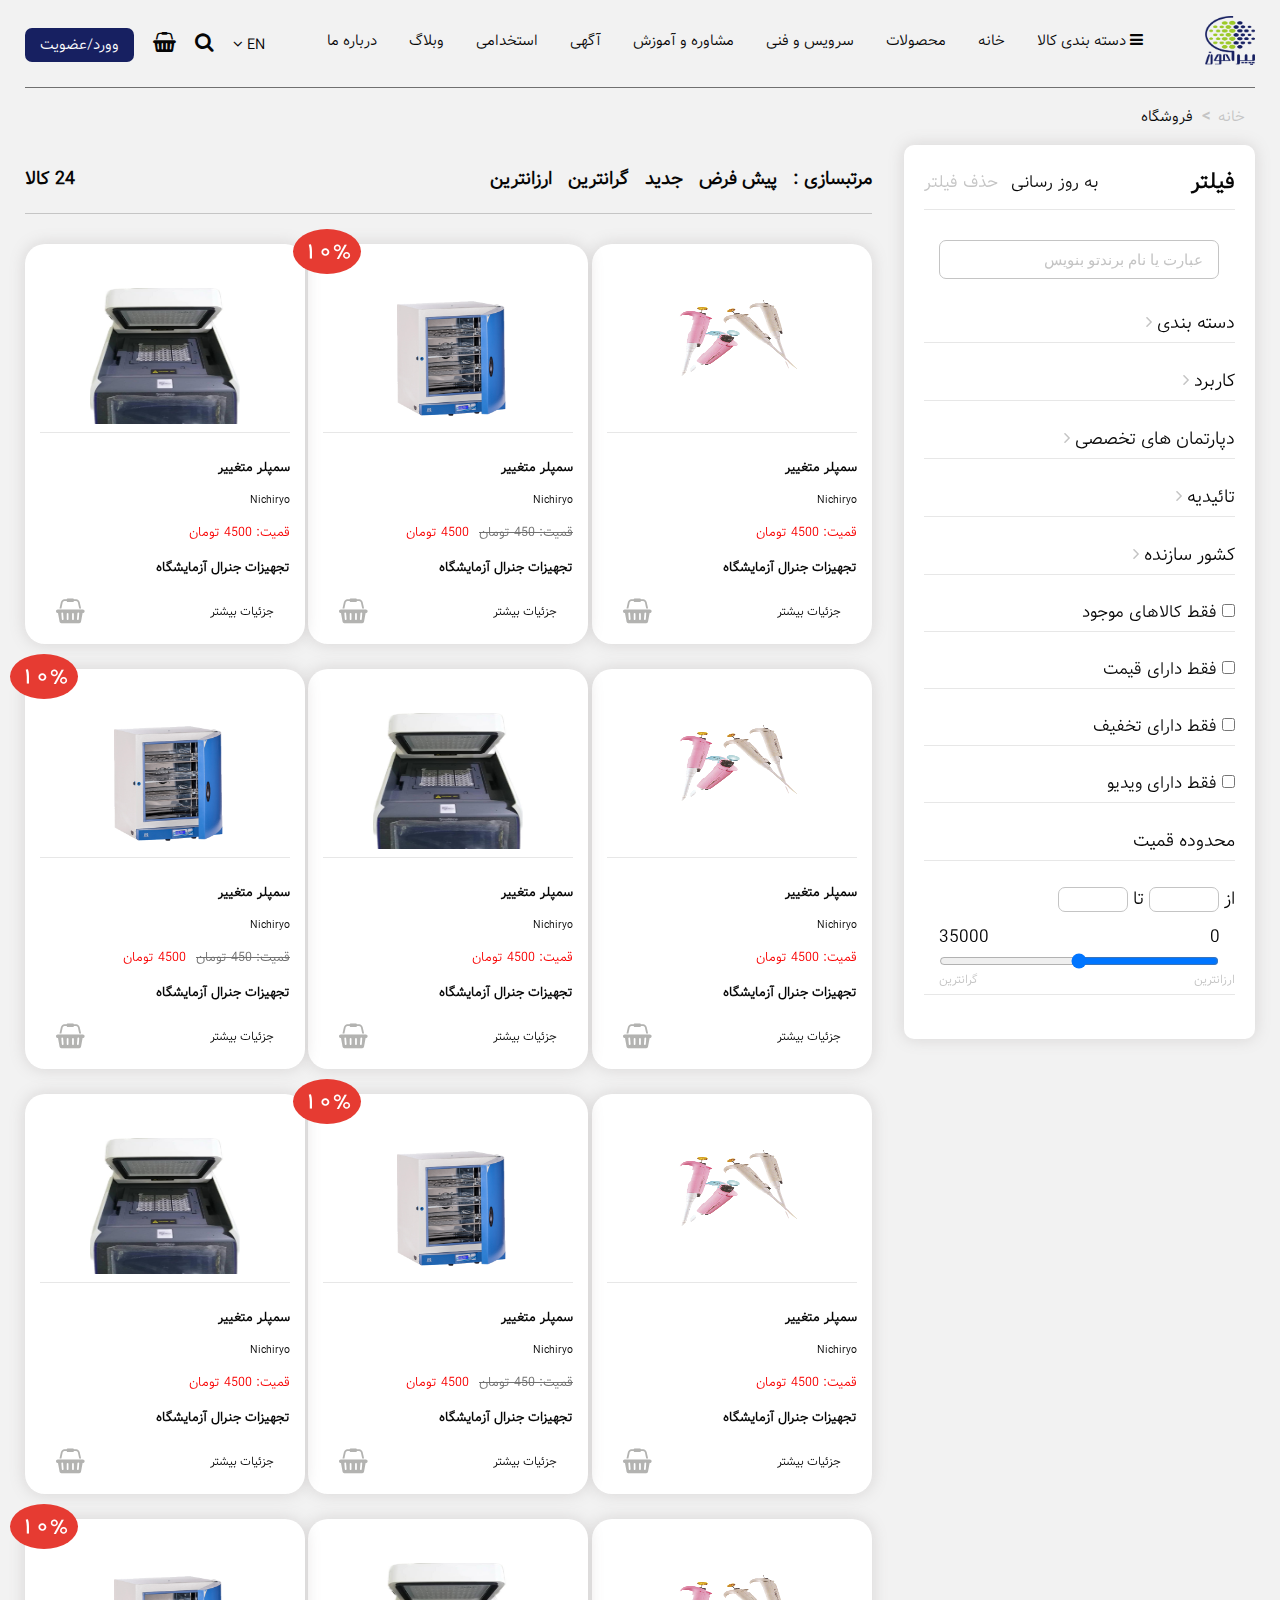
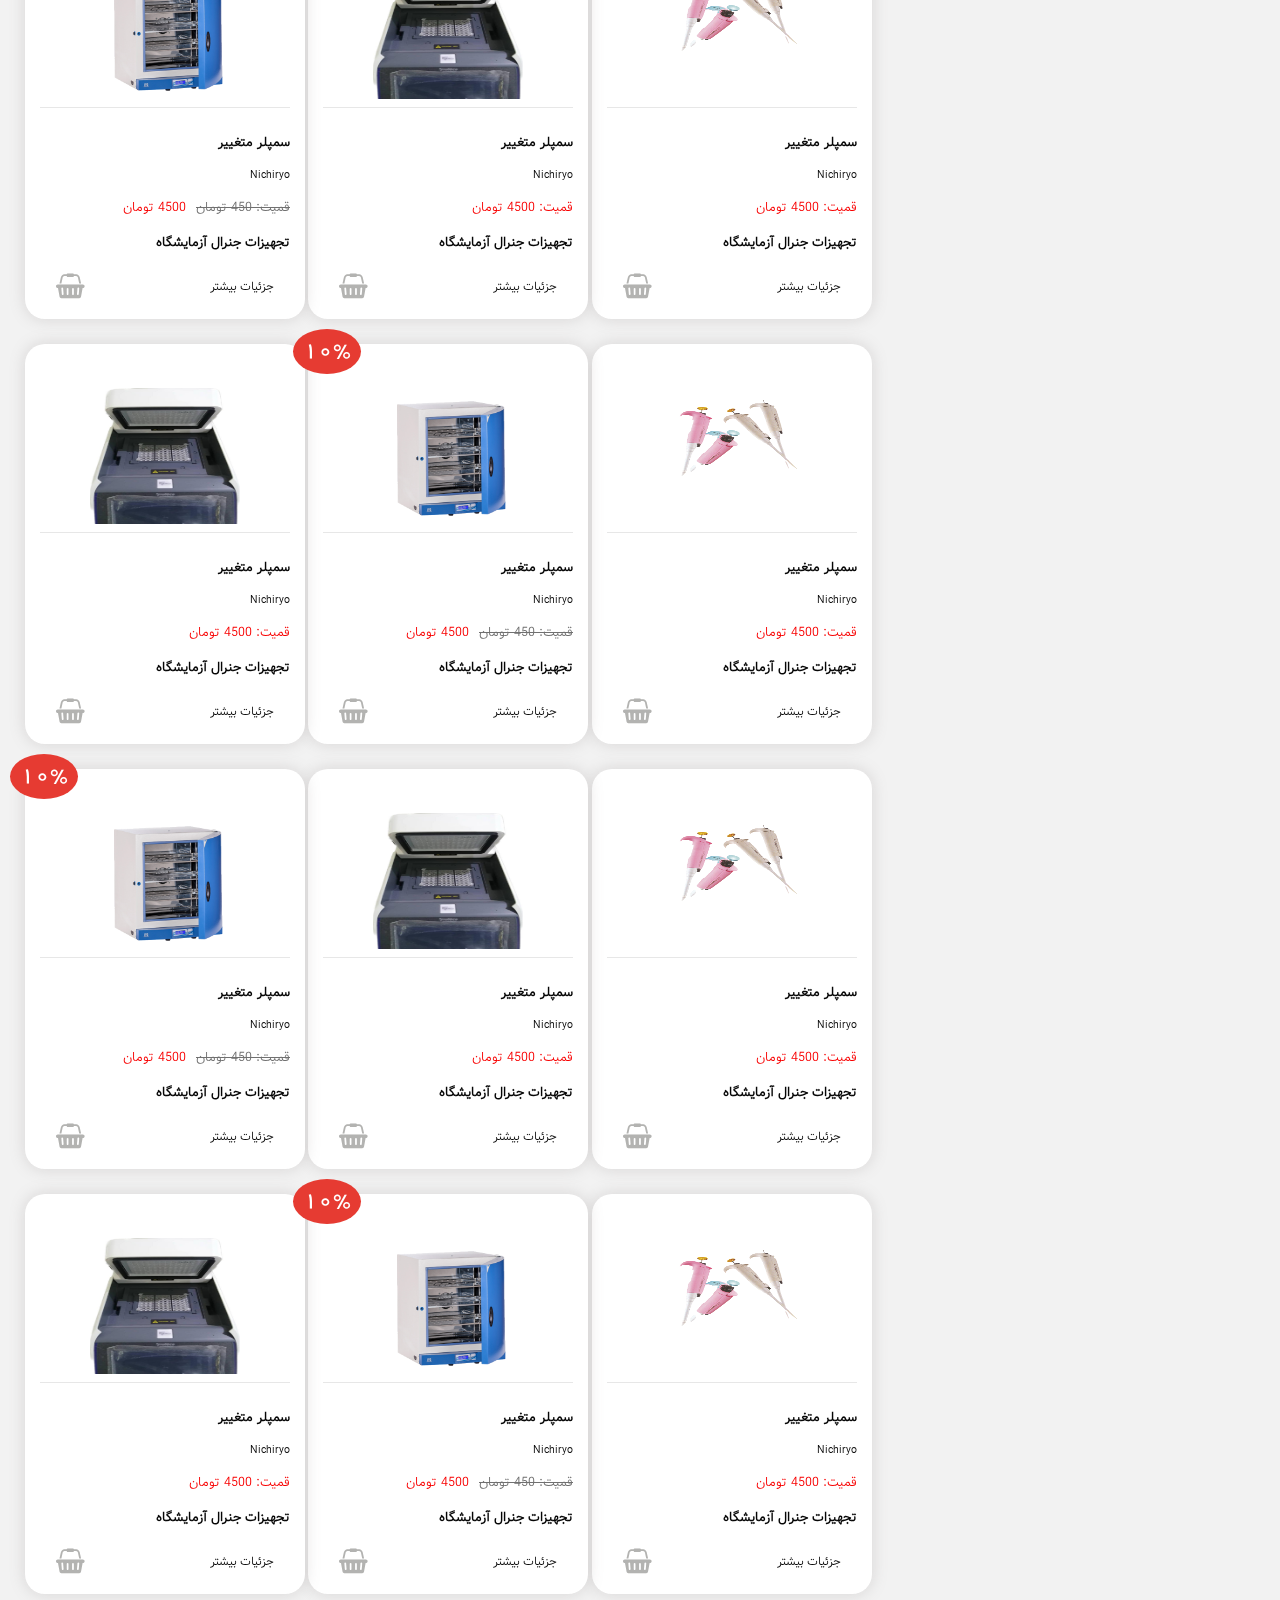
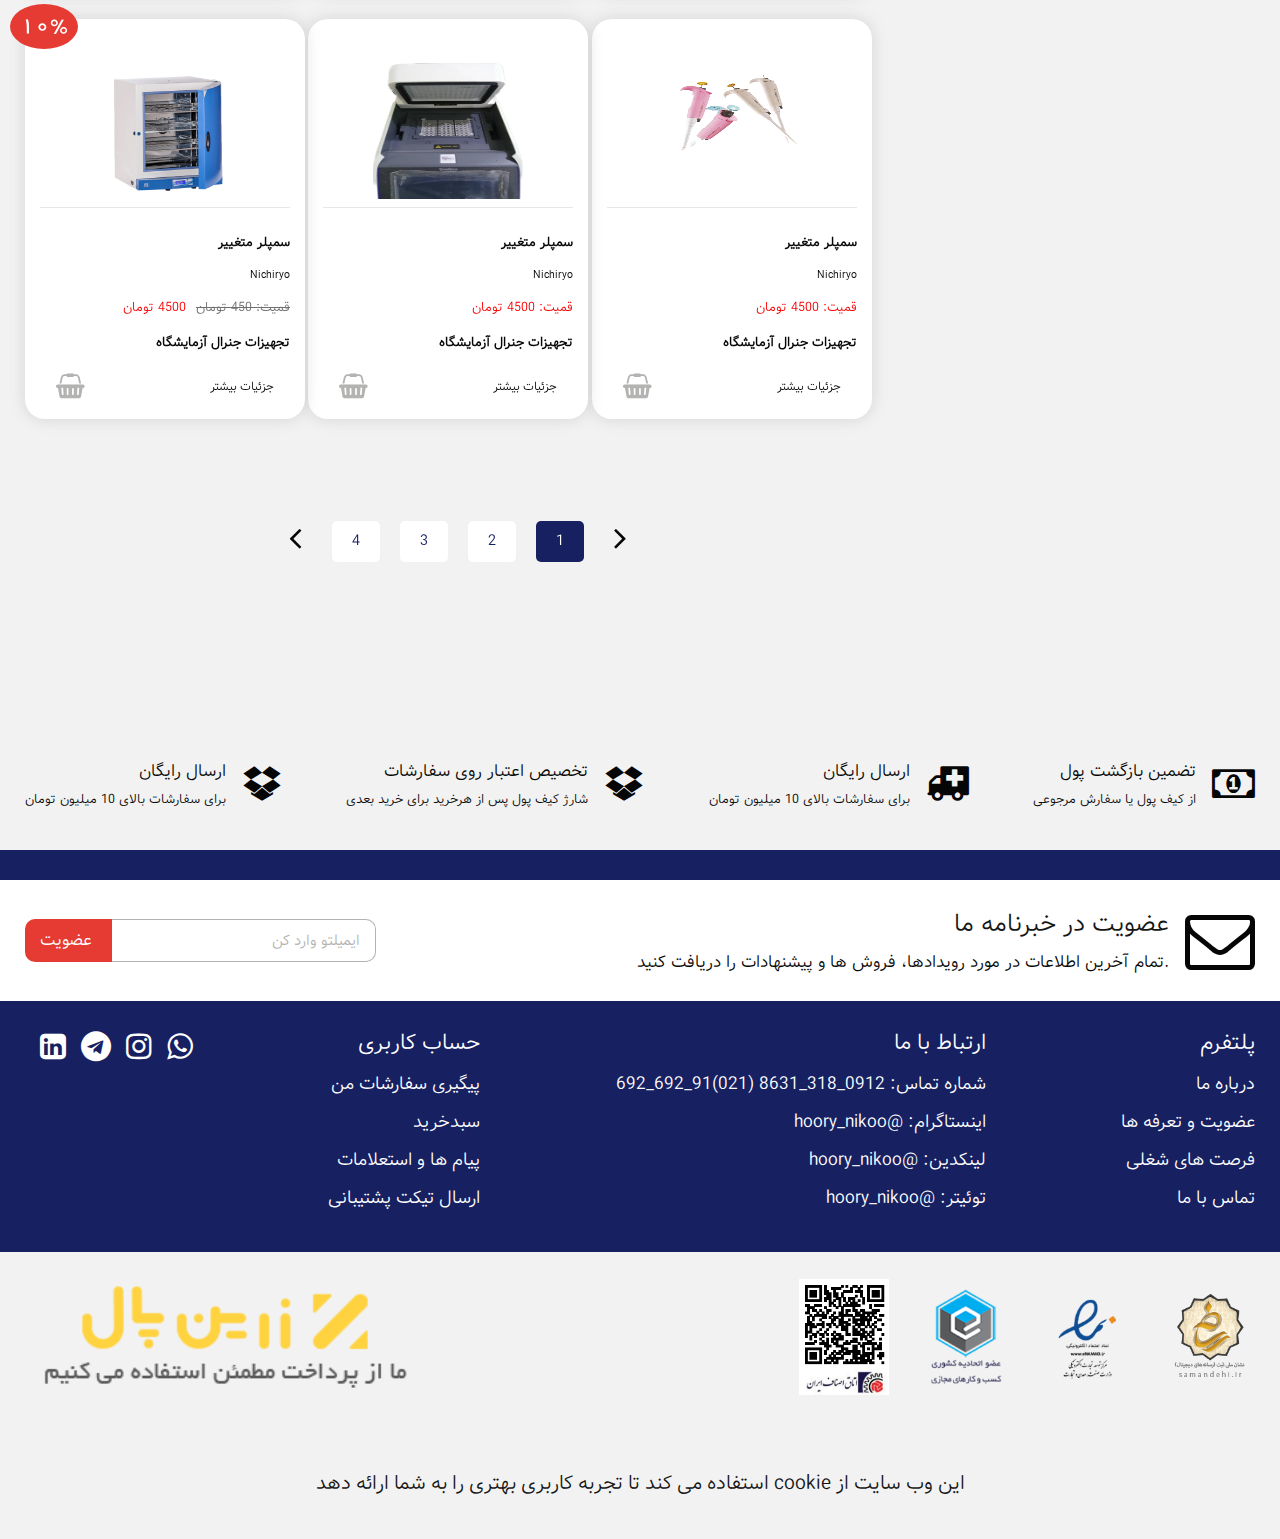
<file: shop-page.html>
<!DOCTYPE html>
<html lang="en">

<head>
    <meta charset="UTF-8">
    <meta name="viewport" content="width=device-width, initial-scale=1.0">
    <title>piramoun</title>
    <link rel="icon" href="image/logo-header.png">
    <link rel="stylesheet" href="style/swiper.css">
    <link rel="stylesheet" href="style/style.css">
    <link rel="stylesheet" href="style/font-awesome.min.css">
</head>

<body>
    <!-- header -->
    <header class="header">
        <section class="container">
            <section class="contact-header">
                <!-- contact-header -->
                <!-- header-btn-mobile -->
                <article class="header-btn-mobile">
                    <button type="button" class="header-btn" id="header-btn">
                        <div class="hedaer-btn-line-1"> </div>
                        <div class="hedaer-btn-line-2"></div>
                        <div class="hedaer-btn-line-3"></div>
                    </button>
                </article>
                <!-- End header-btn-mobile -->
                <!-- header-logo -->
                <article class="header-logo">
                    <a href="index.html" class="header-logo-picture"><img src="image/logo-header.png" alt="logo-header"></a>
                </article>
                <!-- End header-logo -->
                <!-- header-list -->
                <article class="header-list" id="header-list">
                    <section class="back-header-list"></section>
                    <ul class="header-list-contact">
                        <li class="hedaer-list-item Grouping-kala" id="Grouping-kala">
                            <a href="#">
                                <i class="fa fa-bars"></i>
                                دسته بندی کالا
                            </a>
                            <ul class="contact-Grouping-kala" id="contact-Grouping-kala">
                                <li class="Grouping-kala-item"><a href="#">آنلایزرودستگاه تشخیصی</a></li>
                                <li class="Grouping-kala-item"><a href="#">تجهیزات جنرال</a></li>
                                <li class="Grouping-kala-item"><a href="#">کیت و موادمصرفی</a></li>
                                <li class="Grouping-kala-item"><a href="#">شیشه آلات ویکبارمصرف</a></li>
                                <li class="Grouping-kala-item"><a href="#">ضدعفونی و ایمنی کار</a></li>
                                <li class="Grouping-kala-item"><a href="#">خدمات فنی ومهندسی</a></li>
                                <li class="Grouping-kala-item"><a href="#">مشاوره ، آموزش و اجرا</a></li>
                                <li class="Grouping-kala-item"><a href="#"> نمونه گیری و لاجستیک و بسته بندی</a></li>
                                <li class="Grouping-kala-item"><a href="#"> برق ، تلفن ، شبکه و کامپیوتر</a></li>
                                <li class="Grouping-kala-item"><a href="#">کمک آموزشی ، چاپ و تبلیغات</a></li>
                                <li class="Grouping-kala-item"><a href="#">دکوراسیون و تجهیزات زیرساختی</a></li>
                            </ul>
                        </li>
                        <li class="hedaer-list-item"><a href="index.html">خانه</a></li>
                        <li class="hedaer-list-item"><a href="shop-page.html">محصولات</a></li>
                        <li class="hedaer-list-item"><a href="#">سرویس و فنی</a></li>
                        <li class="hedaer-list-item"><a href="#">مشاوره و آموزش</a></li>
                        <li class="hedaer-list-item"><a href="Advertising-page.html">آگهی</a></li>
                        <li class="hedaer-list-item"><a href="#">استخدامی</a></li>
                        <li class="hedaer-list-item"><a href="#">وبلاگ</a></li>
                        <li class="hedaer-list-item"><a href="#">درباره ما</a></li>
                    </ul>
                </article>
                <!-- End header-list -->
                <!-- header-langoug-search -->
                <article class="header-langoug-search">
                    <button type="button" class="hedaer-langoug">
                        EN <i class="fa fa-angle-down"></i>
                        <ul class="hedaer-list-langoug" style="display: none;">
                            <li></li>
                            <li></li>
                        </ul>
                    </button>
                    <button type="button" class="header-search"><i class="fa fa-search"></i></button>
                    <button type="button" class="header-shop" id="header-shop"><i
                            class="fa fa-shopping-basket"></i></button>
                    <a href="#" class="header-loIn-signUp">وورد/عضویت</a>
                </article>
                <!-- End header-langoug-search -->
                <!-- End contact-header -->
            </section>
        </section>
    </header>
    <!-- End header -->
    <!-- breadcrumb -->
    <section class="nav-breadcrumb">
        <section class="container">
            <section class="contact-nav-breadcrumb">
                <ul class="breadcrumb">
                    <li class="breadcrumb-itam">
                        <a href="index.html" class="breadcrumb-itam-link">خانه</a>
                    </li>
                    <li class="breadcrumb-itam">
                        فروشگاه
                    </li>
                </ul>
            </section>
        </section>
    </section>
    <!-- End breadcrumb -->
    <section class="container">
        <section class="contact-shop-page">
            <aside class="side-page-shop">
                <form action="#" class="contact-side-page-shop">
                    <article class="fliter-side-page-shop">
                        <h2 class="fliter-side-page-shop-title">فیلتر</h2>
                        <section class="fliter-side-btns-page-shop">
                            <button type="button" id="update-fliter-side-page-shop" class="fliter-side-btn-page-shop">به
                                روز رسانی</button>
                            <button type="button" id="remove-fliter-side-page-shop"
                                class="fliter-side-btn-page-shop">حذف فیلتر</button>
                        </section>
                    </article>
                    <article class="search-side-page-shop">
                        <input type="search" placeholder="عبارت یا نام برندتو بنویس">
                    </article>
                    <ul class="lsit-side-page-shop">
                        <li class="lsit-item-side-page-shop ">
                            دسته بندی<i class="fa fa-angle-right "></i>
                            <ul class="dropdown-lsit-side-page-shop ">
                                <li class="dropdown-item-lsit-side-page-shop">
                                    <input type="checkbox" class="side-page-shop-checkbox">
                                    آنالایزر و دستگاه تشخیصی
                                </li>
                                <li class="dropdown-item-lsit-side-page-shop">
                                    <input type="checkbox" class="side-page-shop-checkbox">
                                    تجهیزات جنرال و شیشه آلات
                                </li>
                                <li class="dropdown-item-lsit-side-page-shop">
                                    <input type="checkbox" class="side-page-shop-checkbox">
                                    کیت و مواد مصرفی
                                </li>
                                <li class="dropdown-item-lsit-side-page-shop">
                                    <input type="checkbox" class="side-page-shop-checkbox">
                                    Disposable مصرفی و
                                </li>
                                <li class="dropdown-item-lsit-side-page-shop">
                                    <input type="checkbox" class="side-page-shop-checkbox">
                                    ضدعفونی و ایمنی محیط کار
                                </li>
                                <li class="dropdown-item-lsit-side-page-shop">
                                    <input type="checkbox" class="side-page-shop-checkbox">
                                    برق ،الکترونیک و کامپیوتر
                                </li>
                                <li class="dropdown-item-lsit-side-page-shop">
                                    <input type="checkbox" class="side-page-shop-checkbox">
                                    کتاب ،کمک آموزشی ،چاپ و تبلیغات
                                </li>
                                <li class="dropdown-item-lsit-side-page-shop">
                                    <input type="checkbox" class="side-page-shop-checkbox">
                                    طراحی داخلی و تجهیزات زیرساخت
                                </li>
                            </ul>
                        </li>
                        <li class="lsit-item-side-page-shop ">
                            کاربرد<i class="fa fa-angle-right"></i>
                            <ul class="dropdown-lsit-side-page-shop ">
                                <li class="dropdown-item-lsit-side-page-shop">
                                    <input type="checkbox" class="side-page-shop-checkbox">
                                    آزمایشگاه
                                </li>
                                <li class="dropdown-item-lsit-side-page-shop">
                                    <input type="checkbox" class="side-page-shop-checkbox">
                                    بیمارستان
                                </li>
                                <li class="dropdown-item-lsit-side-page-shop">
                                    <input type="checkbox" class="side-page-shop-checkbox">
                                    کلینیک و مطب
                                </li>
                                <li class="dropdown-item-lsit-side-page-shop">
                                    <input type="checkbox" class="side-page-shop-checkbox">
                                    تحقیقاتی و صنعتی
                                </li>
                                <li class="dropdown-item-lsit-side-page-shop">
                                    <input type="checkbox" class="side-page-shop-checkbox">
                                    شخص و خانگی
                                </li>
                                <li class="dropdown-item-lsit-side-page-shop">
                                    <input type="checkbox" class="side-page-shop-checkbox">
                                    دامپزشکی
                                </li>
                            </ul>
                        </li>
                        <li class="lsit-item-side-page-shop">
                            دپارتمان های تخصصی<i class="fa fa-angle-right"></i>
                            <ul class="dropdown-lsit-side-page-shop ">
                                <li class="dropdown-item-lsit-side-page-shop">
                                    <input type="checkbox" class="side-page-shop-checkbox">
                                    هماتولوژی
                                </li>
                                <li class="dropdown-item-lsit-side-page-shop">
                                    <input type="checkbox" class="side-page-shop-checkbox">
                                    پاتولوژی
                                </li>
                                <li class="dropdown-item-lsit-side-page-shop">
                                    <input type="checkbox" class="side-page-shop-checkbox">
                                    مولکولی
                                </li>
                                <li class="dropdown-item-lsit-side-page-shop">
                                    <input type="checkbox" class="side-page-shop-checkbox">
                                    میکروبیولوژی
                                </li>
                                <li class="dropdown-item-lsit-side-page-shop">
                                    <input type="checkbox" class="side-page-shop-checkbox">
                                    ضدعفونی و ایمنی محیط کار
                                </li>
                                <li class="dropdown-item-lsit-side-page-shop">
                                    <input type="checkbox" class="side-page-shop-checkbox">
                                    سرولوژی و ایمونولوژی
                                </li>
                                <li class="dropdown-item-lsit-side-page-shop">
                                    <input type="checkbox" class="side-page-shop-checkbox">
                                    تحقیقات و تولید
                                </li>
                                <li class="dropdown-item-lsit-side-page-shop">
                                    <input type="checkbox" class="side-page-shop-checkbox">
                                    سایر
                                </li>
                            </ul>
                        </li>
                        <li class="lsit-item-side-page-shop">
                            تائیدیه<i class="fa fa-angle-right"></i>

                            <ul class="dropdown-lsit-side-page-shop ">
                                <li class="dropdown-item-lsit-side-page-shop">
                                    <input type="checkbox" class="side-page-shop-checkbox">
                                    IVD
                                </li>
                                <li class="dropdown-item-lsit-side-page-shop">
                                    <input type="checkbox" class="side-page-shop-checkbox">
                                    FDA
                                </li>
                                <li class="dropdown-item-lsit-side-page-shop">
                                    <input type="checkbox" class="side-page-shop-checkbox">
                                    IMED
                                </li>
                                <li class="dropdown-item-lsit-side-page-shop">
                                    <input type="checkbox" class="side-page-shop-checkbox">
                                    IVD-R
                                </li>
                                <li class="dropdown-item-lsit-side-page-shop">
                                    <input type="checkbox" class="side-page-shop-checkbox">
                                    China FDA
                                </li>
                                <li class="dropdown-item-lsit-side-page-shop">
                                    <input type="checkbox" class="side-page-shop-checkbox">
                                    Research Only
                                </li>

                            </ul>
                        </li>
                        <li class="lsit-item-side-page-shop">
                            کشور سازنده<i class="fa fa-angle-right"></i>
                            <ul class="dropdown-lsit-side-page-shop ">
                                <li class="dropdown-item-lsit-side-page-shop">
                                    <input type="checkbox" class="side-page-shop-checkbox">
                                    ایران
                                </li>
                                <li class="dropdown-item-lsit-side-page-shop">
                                    <input type="checkbox" class="side-page-shop-checkbox">
                                    آلمان
                                </li>
                                <li class="dropdown-item-lsit-side-page-shop">
                                    <input type="checkbox" class="side-page-shop-checkbox">
                                    انگلستان
                                </li>
                                <li class="dropdown-item-lsit-side-page-shop">
                                    <input type="checkbox" class="side-page-shop-checkbox">
                                    اتریش
                                </li>
                                <li class="dropdown-item-lsit-side-page-shop">
                                    <input type="checkbox" class="side-page-shop-checkbox">
                                    ایتالیا
                                </li>
                                <li class="dropdown-item-lsit-side-page-shop">
                                    <input type="checkbox" class="side-page-shop-checkbox">
                                    ایرلند
                                </li>
                                <li class="dropdown-item-lsit-side-page-shop">
                                    <input type="checkbox" class="side-page-shop-checkbox">
                                    اسپانیا
                                </li>
                                <li class="dropdown-item-lsit-side-page-shop">
                                    <input type="checkbox" class="side-page-shop-checkbox">
                                    آمریکا
                                </li>
                                <li class="dropdown-item-lsit-side-page-shop">
                                    <input type="checkbox" class="side-page-shop-checkbox">
                                    بلژیک
                                </li>
                                <li class="dropdown-item-lsit-side-page-shop">
                                    <input type="checkbox" class="side-page-shop-checkbox">
                                    دانمارک
                                </li>
                                <li class="dropdown-item-lsit-side-page-shop">
                                    <input type="checkbox" class="side-page-shop-checkbox">
                                    فرانسه
                                </li>
                                <li class="dropdown-item-lsit-side-page-shop">
                                    <input type="checkbox" class="side-page-shop-checkbox">
                                    فنلاند
                                </li>
                            </ul>
                        </li>
                        <li class="lsit-item-side-page-shop lsit-item-checkbox-side-page-shop ">
                            <p class="lsit-side-page-shop-title-checkbox">
                                <input type="checkbox" class="side-page-shop-checkbox">
                                فقط کالاهای موجود
                            </p>
                        </li>
                        <li class="lsit-item-side-page-shop lsit-item-checkbox-side-page-shop ">
                            <p class="lsit-side-page-shop-title-checkbox">
                                <input type="checkbox" class="side-page-shop-checkbox">
                                فقط دارای قیمت
                            </p>
                        </li>
                        <li class="lsit-item-side-page-shop lsit-item-checkbox-side-page-shop ">
                            <p class="lsit-side-page-shop-title-checkbox">
                                <input type="checkbox" class="side-page-shop-checkbox">
                                فقط دارای تخفیف
                            </p>
                        </li>
                        <li class="lsit-item-side-page-shop lsit-item-checkbox-side-page-shop ">
                            <p class="lsit-side-page-shop-title-checkbox">
                                <input type="checkbox" class="side-page-shop-checkbox">
                                فقط دارای ویدیو
                            </p>

                        </li>
                        <li class="lsit-item-side-page-shop">
                            محدوده قمیت
                        </li>
                        <li class="lsit-item-side-page-shop lsit-item-price-side-page-shop">
                            <article class="item-price-input-side-page-shop">
                                <section>
                                    از
                                    <input type="text" id="input-low-side-page-shop">
                                </section>
                                <section>
                                    تا
                                    <input type="text" id="input-high-side-page-shop">
                                </section>
                            </article>
                            <article class="item-price-range-side-page-shop">
                                <input type="range" id="">
                                <span id="number-low-side-page-shop">0</span>
                                <span id="number-high-side-page-shop">35000</span>
                                <span class="item-price-side-page-shop">ارزانترین</span>
                                <span class="item-price-side-page-shop">گرانترین</span>
                            </article>
                        </li>
                    </ul>
                </form>
                <section class="side-page-shop-before"></section>
            </aside>
            <main class="main-page-shop">
                <!-- fliter-page-shop -->
                <section class="fliter-page-shop">
                    <section class="contact-fliter-page-shop">
                        <article class="fliter-page-shop-ordering">
                            <button type="button" class="show-side">فیلتر</button>
                            <button type="button" class="show-fliter-page-shop-ordering">مرتبسازی</button>
                            <ul class="contact-fliter-page-shop-ordering">
                                <li class="fliter-page-shop-ordering-item"> مرتبسازی : </li>
                                <li class="fliter-page-shop-ordering-item">
                                    <button type="button" id="page-shop-assumption">پیش فرض</button>
                                </li>
                                <li class="fliter-page-shop-ordering-item">
                                    <button type="button" id="page-shop-new">جدید</button>
                                </li>
                                <li class="fliter-page-shop-ordering-item">
                                    <button type="button" id="page-shop-most_expensive">گرانترین</button>
                                </li>
                                <li class="fliter-page-shop-ordering-item">
                                    <button type="button" id="page-shop-cheapest">ارزانترین</button>
                                </li class="fliter-page-shop-ordering-item">
                            </ul>
                        </article>
                        <article class="fliter-page-shop-nubmer-kala">
                            <h2 class="fliter-page-shop-nubmer-kala-title">
                                <span id="nubmer-item-page-shop">18</span>
                                کالا
                            </h2>
                        </article>
                    </section>
                </section>
                <!-- Endfliter-page-shop -->
                <!-- item-page-shop -->
                <section class="contact-item-page-shop">
                    <section class="page-shop-item">
                        <article class="page-shop-item-picture">
                            <a href="product.html" class="page-shop-item-picture-link">
                                <img src="image/nichiryo.png" alt="nichiryo">
                            </a>
                        </article>
                        <article class="page-shop-item-contact">
                            <h3 class="page-shop-item-name">
                                <a href="#">سمپلر متغییر</a>
                            </h3>
                            <p class="page-shop-item-txt">Nichiryo</p>
                            <article class="page-shop-item-mony">
                                <p class="page-shop-item-mony-txt">
                                    <span>قمیت:</span>
                                    <span id="page-shop-mony">4500</span>
                                    <span>تومان</span>
                                </p>
                            </article>
                            <h3 class="page-shop-item-name">
                                <a href="#">تجهیزات جنرال آزمایشگاه</a>
                            </h3>
                        </article>
                        <article class="page-shop-item-footer">
                            <p class="page-shop-item-about">
                                <a href="#">جزئیات بیشتر</a>
                            </p>
                            <button type="submit" class="page-shop-item-btn-shop">
                                <i class="fa fa-shopping-basket"></i>
                            </button>
                        </article>
                    </section>
                    <section class="page-shop-item">
                        <article class="page-shop-item-picture">
                            <a href="product.html" class="page-shop-item-picture-link">
                                <img src="image/2.png" alt="nichiryo">
                            </a>
                        </article>
                        <article class="page-shop-item-contact">
                            <h3 class="page-shop-item-name">
                                <a href="#">سمپلر متغییر</a>
                            </h3>
                            <p class="page-shop-item-txt">Nichiryo</p>
                            <article class="page-shop-item-mony">
                                <p
                                    class="slider-product-Similar-item-mony-txt slider-product-Similar-item-mony-txt-off">
                                    <span>قمیت:</span>
                                    <span id="slider-product-Similar-mony">450</span>
                                    <span>تومان</span>
                                </p>
                                <p class="page-shop-item-mony-txt">
                                    <span id="page-shop-mony">4500</span>
                                    <span>تومان</span>
                                </p>
                            </article>
                            <h3 class="page-shop-item-name">
                                <a href="#">تجهیزات جنرال آزمایشگاه</a>
                            </h3>
                        </article>
                        <article class="page-shop-item-footer">
                            <p class="page-shop-item-about">
                                <a href="#">جزئیات بیشتر</a>
                            </p>
                            <button type="submit" class="page-shop-item-btn-shop">
                                <i class="fa fa-shopping-basket"></i>
                            </button>
                        </article>
                        <span class="product-Similar-off">10%</span>
                    </section>
                    <section class="page-shop-item">
                        <article class="page-shop-item-picture">
                            <a href="product.html" class="page-shop-item-picture-link">
                                <img src="image/ads.png" alt="nichiryo">
                            </a>
                        </article>
                        <article class="page-shop-item-contact">
                            <h3 class="page-shop-item-name">
                                <a href="#">سمپلر متغییر</a>
                            </h3>
                            <p class="page-shop-item-txt">Nichiryo</p>
                            <article class="page-shop-item-mony">
                                <p class="page-shop-item-mony-txt">
                                    <span>قمیت:</span>
                                    <span id="page-shop-mony">4500</span>
                                    <span>تومان</span>
                                </p>
                            </article>
                            <h3 class="page-shop-item-name">
                                <a href="#">تجهیزات جنرال آزمایشگاه</a>
                            </h3>
                        </article>
                        <article class="page-shop-item-footer">
                            <p class="page-shop-item-about">
                                <a href="#">جزئیات بیشتر</a>
                            </p>
                            <button type="submit" class="page-shop-item-btn-shop">
                                <i class="fa fa-shopping-basket"></i>
                            </button>
                        </article>
                    </section>
                    <section class="page-shop-item">
                        <article class="page-shop-item-picture">
                            <a href="product.html" class="page-shop-item-picture-link">
                                <img src="image/nichiryo.png" alt="nichiryo">
                            </a>
                        </article>
                        <article class="page-shop-item-contact">
                            <h3 class="page-shop-item-name">
                                <a href="#">سمپلر متغییر</a>
                            </h3>
                            <p class="page-shop-item-txt">Nichiryo</p>
                            <article class="page-shop-item-mony">
                                <p class="page-shop-item-mony-txt">
                                    <span>قمیت:</span>
                                    <span id="page-shop-mony">4500</span>
                                    <span>تومان</span>
                                </p>
                            </article>
                            <h3 class="page-shop-item-name">
                                <a href="#">تجهیزات جنرال آزمایشگاه</a>
                            </h3>
                        </article>
                        <article class="page-shop-item-footer">
                            <p class="page-shop-item-about">
                                <a href="#">جزئیات بیشتر</a>
                            </p>
                            <button type="submit" class="page-shop-item-btn-shop">
                                <i class="fa fa-shopping-basket"></i>
                            </button>
                        </article>
                    </section>
                    <section class="page-shop-item">
                        <article class="page-shop-item-picture">
                            <a href="product.html" class="page-shop-item-picture-link">
                                <img src="image/ads.png" alt="nichiryo">
                            </a>
                        </article>
                        <article class="page-shop-item-contact">
                            <h3 class="page-shop-item-name">
                                <a href="#">سمپلر متغییر</a>
                            </h3>
                            <p class="page-shop-item-txt">Nichiryo</p>
                            <article class="page-shop-item-mony">
                                <p class="page-shop-item-mony-txt">
                                    <span>قمیت:</span>
                                    <span id="page-shop-mony">4500</span>
                                    <span>تومان</span>
                                </p>
                            </article>
                            <h3 class="page-shop-item-name">
                                <a href="#">تجهیزات جنرال آزمایشگاه</a>
                            </h3>
                        </article>
                        <article class="page-shop-item-footer">
                            <p class="page-shop-item-about">
                                <a href="#">جزئیات بیشتر</a>
                            </p>
                            <button type="submit" class="page-shop-item-btn-shop">
                                <i class="fa fa-shopping-basket"></i>
                            </button>
                        </article>
                    </section>
                    <section class="page-shop-item">
                        <article class="page-shop-item-picture">
                            <a href="product.html" class="page-shop-item-picture-link">
                                <img src="image/2.png" alt="nichiryo">
                            </a>
                        </article>
                        <article class="page-shop-item-contact">
                            <h3 class="page-shop-item-name">
                                <a href="#">سمپلر متغییر</a>
                            </h3>
                            <p class="page-shop-item-txt">Nichiryo</p>
                            <article class="page-shop-item-mony">
                                <p
                                    class="slider-product-Similar-item-mony-txt slider-product-Similar-item-mony-txt-off">
                                    <span>قمیت:</span>
                                    <span id="slider-product-Similar-mony">450</span>
                                    <span>تومان</span>
                                </p>
                                <p class="page-shop-item-mony-txt">
                                    <span id="page-shop-mony">4500</span>
                                    <span>تومان</span>
                                </p>
                            </article>
                            <h3 class="page-shop-item-name">
                                <a href="#">تجهیزات جنرال آزمایشگاه</a>
                            </h3>
                        </article>
                        <article class="page-shop-item-footer">
                            <p class="page-shop-item-about">
                                <a href="#">جزئیات بیشتر</a>
                            </p>
                            <button type="submit" class="page-shop-item-btn-shop">
                                <i class="fa fa-shopping-basket"></i>
                            </button>
                        </article>
                        <span class="product-Similar-off">10%</span>
                    </section>
                    <section class="page-shop-item">
                        <article class="page-shop-item-picture">
                            <a href="product.html" class="page-shop-item-picture-link">
                                <img src="image/nichiryo.png" alt="nichiryo">
                            </a>
                        </article>
                        <article class="page-shop-item-contact">
                            <h3 class="page-shop-item-name">
                                <a href="#">سمپلر متغییر</a>
                            </h3>
                            <p class="page-shop-item-txt">Nichiryo</p>
                            <article class="page-shop-item-mony">
                                <p class="page-shop-item-mony-txt">
                                    <span>قمیت:</span>
                                    <span id="page-shop-mony">4500</span>
                                    <span>تومان</span>
                                </p>
                            </article>
                            <h3 class="page-shop-item-name">
                                <a href="#">تجهیزات جنرال آزمایشگاه</a>
                            </h3>
                        </article>
                        <article class="page-shop-item-footer">
                            <p class="page-shop-item-about">
                                <a href="#">جزئیات بیشتر</a>
                            </p>
                            <button type="submit" class="page-shop-item-btn-shop">
                                <i class="fa fa-shopping-basket"></i>
                            </button>
                        </article>
                    </section>
                    <section class="page-shop-item">
                        <article class="page-shop-item-picture">
                            <a href="product.html" class="page-shop-item-picture-link">
                                <img src="image/2.png" alt="nichiryo">
                            </a>
                        </article>
                        <article class="page-shop-item-contact">
                            <h3 class="page-shop-item-name">
                                <a href="#">سمپلر متغییر</a>
                            </h3>
                            <p class="page-shop-item-txt">Nichiryo</p>
                            <article class="page-shop-item-mony">
                                <p
                                    class="slider-product-Similar-item-mony-txt slider-product-Similar-item-mony-txt-off">
                                    <span>قمیت:</span>
                                    <span id="slider-product-Similar-mony">450</span>
                                    <span>تومان</span>
                                </p>
                                <p class="page-shop-item-mony-txt">
                                    <span id="page-shop-mony">4500</span>
                                    <span>تومان</span>
                                </p>
                            </article>
                            <h3 class="page-shop-item-name">
                                <a href="#">تجهیزات جنرال آزمایشگاه</a>
                            </h3>
                        </article>
                        <article class="page-shop-item-footer">
                            <p class="page-shop-item-about">
                                <a href="#">جزئیات بیشتر</a>
                            </p>
                            <button type="submit" class="page-shop-item-btn-shop">
                                <i class="fa fa-shopping-basket"></i>
                            </button>
                        </article>
                        <span class="product-Similar-off">10%</span>
                    </section>
                    <section class="page-shop-item">
                        <article class="page-shop-item-picture">
                            <a href="product.html" class="page-shop-item-picture-link">
                                <img src="image/ads.png" alt="nichiryo">
                            </a>
                        </article>
                        <article class="page-shop-item-contact">
                            <h3 class="page-shop-item-name">
                                <a href="#">سمپلر متغییر</a>
                            </h3>
                            <p class="page-shop-item-txt">Nichiryo</p>
                            <article class="page-shop-item-mony">
                                <p class="page-shop-item-mony-txt">
                                    <span>قمیت:</span>
                                    <span id="page-shop-mony">4500</span>
                                    <span>تومان</span>
                                </p>
                            </article>
                            <h3 class="page-shop-item-name">
                                <a href="#">تجهیزات جنرال آزمایشگاه</a>
                            </h3>
                        </article>
                        <article class="page-shop-item-footer">
                            <p class="page-shop-item-about">
                                <a href="#">جزئیات بیشتر</a>
                            </p>
                            <button type="submit" class="page-shop-item-btn-shop">
                                <i class="fa fa-shopping-basket"></i>
                            </button>
                        </article>
                    </section>
                    <section class="page-shop-item">
                        <article class="page-shop-item-picture">
                            <a href="product.html" class="page-shop-item-picture-link">
                                <img src="image/nichiryo.png" alt="nichiryo">
                            </a>
                        </article>
                        <article class="page-shop-item-contact">
                            <h3 class="page-shop-item-name">
                                <a href="#">سمپلر متغییر</a>
                            </h3>
                            <p class="page-shop-item-txt">Nichiryo</p>
                            <article class="page-shop-item-mony">
                                <p class="page-shop-item-mony-txt">
                                    <span>قمیت:</span>
                                    <span id="page-shop-mony">4500</span>
                                    <span>تومان</span>
                                </p>
                            </article>
                            <h3 class="page-shop-item-name">
                                <a href="#">تجهیزات جنرال آزمایشگاه</a>
                            </h3>
                        </article>
                        <article class="page-shop-item-footer">
                            <p class="page-shop-item-about">
                                <a href="#">جزئیات بیشتر</a>
                            </p>
                            <button type="submit" class="page-shop-item-btn-shop">
                                <i class="fa fa-shopping-basket"></i>
                            </button>
                        </article>
                    </section>
                    <section class="page-shop-item">
                        <article class="page-shop-item-picture">
                            <a href="product.html" class="page-shop-item-picture-link">
                                <img src="image/ads.png" alt="nichiryo">
                            </a>
                        </article>
                        <article class="page-shop-item-contact">
                            <h3 class="page-shop-item-name">
                                <a href="#">سمپلر متغییر</a>
                            </h3>
                            <p class="page-shop-item-txt">Nichiryo</p>
                            <article class="page-shop-item-mony">
                                <p class="page-shop-item-mony-txt">
                                    <span>قمیت:</span>
                                    <span id="page-shop-mony">4500</span>
                                    <span>تومان</span>
                                </p>
                            </article>
                            <h3 class="page-shop-item-name">
                                <a href="#">تجهیزات جنرال آزمایشگاه</a>
                            </h3>
                        </article>
                        <article class="page-shop-item-footer">
                            <p class="page-shop-item-about">
                                <a href="#">جزئیات بیشتر</a>
                            </p>
                            <button type="submit" class="page-shop-item-btn-shop">
                                <i class="fa fa-shopping-basket"></i>
                            </button>
                        </article>
                    </section>
                    <section class="page-shop-item">
                        <article class="page-shop-item-picture">
                            <a href="product.html" class="page-shop-item-picture-link">
                                <img src="image/2.png" alt="nichiryo">
                            </a>
                        </article>
                        <article class="page-shop-item-contact">
                            <h3 class="page-shop-item-name">
                                <a href="#">سمپلر متغییر</a>
                            </h3>
                            <p class="page-shop-item-txt">Nichiryo</p>
                            <article class="page-shop-item-mony">
                                <p
                                    class="slider-product-Similar-item-mony-txt slider-product-Similar-item-mony-txt-off">
                                    <span>قمیت:</span>
                                    <span id="slider-product-Similar-mony">450</span>
                                    <span>تومان</span>
                                </p>
                                <p class="page-shop-item-mony-txt">
                                    <span id="page-shop-mony">4500</span>
                                    <span>تومان</span>
                                </p>
                            </article>
                            <h3 class="page-shop-item-name">
                                <a href="#">تجهیزات جنرال آزمایشگاه</a>
                            </h3>
                        </article>
                        <article class="page-shop-item-footer">
                            <p class="page-shop-item-about">
                                <a href="#">جزئیات بیشتر</a>
                            </p>
                            <button type="submit" class="page-shop-item-btn-shop">
                                <i class="fa fa-shopping-basket"></i>
                            </button>
                        </article>
                        <span class="product-Similar-off">10%</span>
                    </section>
                    <section class="page-shop-item">
                        <article class="page-shop-item-picture">
                            <a href="product.html" class="page-shop-item-picture-link">
                                <img src="image/nichiryo.png" alt="nichiryo">
                            </a>
                        </article>
                        <article class="page-shop-item-contact">
                            <h3 class="page-shop-item-name">
                                <a href="#">سمپلر متغییر</a>
                            </h3>
                            <p class="page-shop-item-txt">Nichiryo</p>
                            <article class="page-shop-item-mony">
                                <p class="page-shop-item-mony-txt">
                                    <span>قمیت:</span>
                                    <span id="page-shop-mony">4500</span>
                                    <span>تومان</span>
                                </p>
                            </article>
                            <h3 class="page-shop-item-name">
                                <a href="#">تجهیزات جنرال آزمایشگاه</a>
                            </h3>
                        </article>
                        <article class="page-shop-item-footer">
                            <p class="page-shop-item-about">
                                <a href="#">جزئیات بیشتر</a>
                            </p>
                            <button type="submit" class="page-shop-item-btn-shop">
                                <i class="fa fa-shopping-basket"></i>
                            </button>
                        </article>
                    </section>
                    <section class="page-shop-item">
                        <article class="page-shop-item-picture">
                            <a href="product.html" class="page-shop-item-picture-link">
                                <img src="image/2.png" alt="nichiryo">
                            </a>
                        </article>
                        <article class="page-shop-item-contact">
                            <h3 class="page-shop-item-name">
                                <a href="#">سمپلر متغییر</a>
                            </h3>
                            <p class="page-shop-item-txt">Nichiryo</p>
                            <article class="page-shop-item-mony">
                                <p
                                    class="slider-product-Similar-item-mony-txt slider-product-Similar-item-mony-txt-off">
                                    <span>قمیت:</span>
                                    <span id="slider-product-Similar-mony">450</span>
                                    <span>تومان</span>
                                </p>
                                <p class="page-shop-item-mony-txt">
                                    <span id="page-shop-mony">4500</span>
                                    <span>تومان</span>
                                </p>
                            </article>
                            <h3 class="page-shop-item-name">
                                <a href="#">تجهیزات جنرال آزمایشگاه</a>
                            </h3>
                        </article>
                        <article class="page-shop-item-footer">
                            <p class="page-shop-item-about">
                                <a href="#">جزئیات بیشتر</a>
                            </p>
                            <button type="submit" class="page-shop-item-btn-shop">
                                <i class="fa fa-shopping-basket"></i>
                            </button>
                        </article>
                        <span class="product-Similar-off">10%</span>
                    </section>
                    <section class="page-shop-item">
                        <article class="page-shop-item-picture">
                            <a href="product.html" class="page-shop-item-picture-link">
                                <img src="image/ads.png" alt="nichiryo">
                            </a>
                        </article>
                        <article class="page-shop-item-contact">
                            <h3 class="page-shop-item-name">
                                <a href="#">سمپلر متغییر</a>
                            </h3>
                            <p class="page-shop-item-txt">Nichiryo</p>
                            <article class="page-shop-item-mony">
                                <p class="page-shop-item-mony-txt">
                                    <span>قمیت:</span>
                                    <span id="page-shop-mony">4500</span>
                                    <span>تومان</span>
                                </p>
                            </article>
                            <h3 class="page-shop-item-name">
                                <a href="#">تجهیزات جنرال آزمایشگاه</a>
                            </h3>
                        </article>
                        <article class="page-shop-item-footer">
                            <p class="page-shop-item-about">
                                <a href="#">جزئیات بیشتر</a>
                            </p>
                            <button type="submit" class="page-shop-item-btn-shop">
                                <i class="fa fa-shopping-basket"></i>
                            </button>
                        </article>
                    </section>
                    <section class="page-shop-item">
                        <article class="page-shop-item-picture">
                            <a href="product.html" class="page-shop-item-picture-link">
                                <img src="image/nichiryo.png" alt="nichiryo">
                            </a>
                        </article>
                        <article class="page-shop-item-contact">
                            <h3 class="page-shop-item-name">
                                <a href="#">سمپلر متغییر</a>
                            </h3>
                            <p class="page-shop-item-txt">Nichiryo</p>
                            <article class="page-shop-item-mony">
                                <p class="page-shop-item-mony-txt">
                                    <span>قمیت:</span>
                                    <span id="page-shop-mony">4500</span>
                                    <span>تومان</span>
                                </p>
                            </article>
                            <h3 class="page-shop-item-name">
                                <a href="#">تجهیزات جنرال آزمایشگاه</a>
                            </h3>
                        </article>
                        <article class="page-shop-item-footer">
                            <p class="page-shop-item-about">
                                <a href="#">جزئیات بیشتر</a>
                            </p>
                            <button type="submit" class="page-shop-item-btn-shop">
                                <i class="fa fa-shopping-basket"></i>
                            </button>
                        </article>
                    </section>
                    <section class="page-shop-item">
                        <article class="page-shop-item-picture">
                            <a href="product.html" class="page-shop-item-picture-link">
                                <img src="image/ads.png" alt="nichiryo">
                            </a>
                        </article>
                        <article class="page-shop-item-contact">
                            <h3 class="page-shop-item-name">
                                <a href="#">سمپلر متغییر</a>
                            </h3>
                            <p class="page-shop-item-txt">Nichiryo</p>
                            <article class="page-shop-item-mony">
                                <p class="page-shop-item-mony-txt">
                                    <span>قمیت:</span>
                                    <span id="page-shop-mony">4500</span>
                                    <span>تومان</span>
                                </p>
                            </article>
                            <h3 class="page-shop-item-name">
                                <a href="#">تجهیزات جنرال آزمایشگاه</a>
                            </h3>
                        </article>
                        <article class="page-shop-item-footer">
                            <p class="page-shop-item-about">
                                <a href="#">جزئیات بیشتر</a>
                            </p>
                            <button type="submit" class="page-shop-item-btn-shop">
                                <i class="fa fa-shopping-basket"></i>
                            </button>
                        </article>
                    </section>
                    <section class="page-shop-item">
                        <article class="page-shop-item-picture">
                            <a href="product.html" class="page-shop-item-picture-link">
                                <img src="image/2.png" alt="nichiryo">
                            </a>
                        </article>
                        <article class="page-shop-item-contact">
                            <h3 class="page-shop-item-name">
                                <a href="#">سمپلر متغییر</a>
                            </h3>
                            <p class="page-shop-item-txt">Nichiryo</p>
                            <article class="page-shop-item-mony">
                                <p
                                    class="slider-product-Similar-item-mony-txt slider-product-Similar-item-mony-txt-off">
                                    <span>قمیت:</span>
                                    <span id="slider-product-Similar-mony">450</span>
                                    <span>تومان</span>
                                </p>
                                <p class="page-shop-item-mony-txt">
                                    <span id="page-shop-mony">4500</span>
                                    <span>تومان</span>
                                </p>
                            </article>
                            <h3 class="page-shop-item-name">
                                <a href="#">تجهیزات جنرال آزمایشگاه</a>
                            </h3>
                        </article>
                        <article class="page-shop-item-footer">
                            <p class="page-shop-item-about">
                                <a href="#">جزئیات بیشتر</a>
                            </p>
                            <button type="submit" class="page-shop-item-btn-shop">
                                <i class="fa fa-shopping-basket"></i>
                            </button>
                        </article>
                        <span class="product-Similar-off">10%</span>
                    </section>
                    <section class="page-shop-item">
                        <article class="page-shop-item-picture">
                            <a href="product.html" class="page-shop-item-picture-link">
                                <img src="image/nichiryo.png" alt="nichiryo">
                            </a>
                        </article>
                        <article class="page-shop-item-contact">
                            <h3 class="page-shop-item-name">
                                <a href="#">سمپلر متغییر</a>
                            </h3>
                            <p class="page-shop-item-txt">Nichiryo</p>
                            <article class="page-shop-item-mony">
                                <p class="page-shop-item-mony-txt">
                                    <span>قمیت:</span>
                                    <span id="page-shop-mony">4500</span>
                                    <span>تومان</span>
                                </p>
                            </article>
                            <h3 class="page-shop-item-name">
                                <a href="#">تجهیزات جنرال آزمایشگاه</a>
                            </h3>
                        </article>
                        <article class="page-shop-item-footer">
                            <p class="page-shop-item-about">
                                <a href="#">جزئیات بیشتر</a>
                            </p>
                            <button type="submit" class="page-shop-item-btn-shop">
                                <i class="fa fa-shopping-basket"></i>
                            </button>
                        </article>
                    </section>
                    <section class="page-shop-item">
                        <article class="page-shop-item-picture">
                            <a href="product.html" class="page-shop-item-picture-link">
                                <img src="image/2.png" alt="nichiryo">
                            </a>
                        </article>
                        <article class="page-shop-item-contact">
                            <h3 class="page-shop-item-name">
                                <a href="#">سمپلر متغییر</a>
                            </h3>
                            <p class="page-shop-item-txt">Nichiryo</p>
                            <article class="page-shop-item-mony">
                                <p
                                    class="slider-product-Similar-item-mony-txt slider-product-Similar-item-mony-txt-off">
                                    <span>قمیت:</span>
                                    <span id="slider-product-Similar-mony">450</span>
                                    <span>تومان</span>
                                </p>
                                <p class="page-shop-item-mony-txt">
                                    <span id="page-shop-mony">4500</span>
                                    <span>تومان</span>
                                </p>
                            </article>
                            <h3 class="page-shop-item-name">
                                <a href="#">تجهیزات جنرال آزمایشگاه</a>
                            </h3>
                        </article>
                        <article class="page-shop-item-footer">
                            <p class="page-shop-item-about">
                                <a href="#">جزئیات بیشتر</a>
                            </p>
                            <button type="submit" class="page-shop-item-btn-shop">
                                <i class="fa fa-shopping-basket"></i>
                            </button>
                        </article>
                        <span class="product-Similar-off">10%</span>
                    </section>
                    <section class="page-shop-item">
                        <article class="page-shop-item-picture">
                            <a href="product.html" class="page-shop-item-picture-link">
                                <img src="image/ads.png" alt="nichiryo">
                            </a>
                        </article>
                        <article class="page-shop-item-contact">
                            <h3 class="page-shop-item-name">
                                <a href="#">سمپلر متغییر</a>
                            </h3>
                            <p class="page-shop-item-txt">Nichiryo</p>
                            <article class="page-shop-item-mony">
                                <p class="page-shop-item-mony-txt">
                                    <span>قمیت:</span>
                                    <span id="page-shop-mony">4500</span>
                                    <span>تومان</span>
                                </p>
                            </article>
                            <h3 class="page-shop-item-name">
                                <a href="#">تجهیزات جنرال آزمایشگاه</a>
                            </h3>
                        </article>
                        <article class="page-shop-item-footer">
                            <p class="page-shop-item-about">
                                <a href="#">جزئیات بیشتر</a>
                            </p>
                            <button type="submit" class="page-shop-item-btn-shop">
                                <i class="fa fa-shopping-basket"></i>
                            </button>
                        </article>
                    </section>
                    <section class="page-shop-item">
                        <article class="page-shop-item-picture">
                            <a href="product.html" class="page-shop-item-picture-link">
                                <img src="image/nichiryo.png" alt="nichiryo">
                            </a>
                        </article>
                        <article class="page-shop-item-contact">
                            <h3 class="page-shop-item-name">
                                <a href="#">سمپلر متغییر</a>
                            </h3>
                            <p class="page-shop-item-txt">Nichiryo</p>
                            <article class="page-shop-item-mony">
                                <p class="page-shop-item-mony-txt">
                                    <span>قمیت:</span>
                                    <span id="page-shop-mony">4500</span>
                                    <span>تومان</span>
                                </p>
                            </article>
                            <h3 class="page-shop-item-name">
                                <a href="#">تجهیزات جنرال آزمایشگاه</a>
                            </h3>
                        </article>
                        <article class="page-shop-item-footer">
                            <p class="page-shop-item-about">
                                <a href="#">جزئیات بیشتر</a>
                            </p>
                            <button type="submit" class="page-shop-item-btn-shop">
                                <i class="fa fa-shopping-basket"></i>
                            </button>
                        </article>
                    </section>
                    <section class="page-shop-item">
                        <article class="page-shop-item-picture">
                            <a href="product.html" class="page-shop-item-picture-link">
                                <img src="image/ads.png" alt="nichiryo">
                            </a>
                        </article>
                        <article class="page-shop-item-contact">
                            <h3 class="page-shop-item-name">
                                <a href="#">سمپلر متغییر</a>
                            </h3>
                            <p class="page-shop-item-txt">Nichiryo</p>
                            <article class="page-shop-item-mony">
                                <p class="page-shop-item-mony-txt">
                                    <span>قمیت:</span>
                                    <span id="page-shop-mony">4500</span>
                                    <span>تومان</span>
                                </p>
                            </article>
                            <h3 class="page-shop-item-name">
                                <a href="#">تجهیزات جنرال آزمایشگاه</a>
                            </h3>
                        </article>
                        <article class="page-shop-item-footer">
                            <p class="page-shop-item-about">
                                <a href="#">جزئیات بیشتر</a>
                            </p>
                            <button type="submit" class="page-shop-item-btn-shop">
                                <i class="fa fa-shopping-basket"></i>
                            </button>
                        </article>
                    </section>
                    <section class="page-shop-item">
                        <article class="page-shop-item-picture">
                            <a href="product.html" class="page-shop-item-picture-link">
                                <img src="image/2.png" alt="nichiryo">
                            </a>
                        </article>
                        <article class="page-shop-item-contact">
                            <h3 class="page-shop-item-name">
                                <a href="#">سمپلر متغییر</a>
                            </h3>
                            <p class="page-shop-item-txt">Nichiryo</p>
                            <article class="page-shop-item-mony">
                                <p
                                    class="slider-product-Similar-item-mony-txt slider-product-Similar-item-mony-txt-off">
                                    <span>قمیت:</span>
                                    <span id="slider-product-Similar-mony">450</span>
                                    <span>تومان</span>
                                </p>
                                <p class="page-shop-item-mony-txt">
                                    <span id="page-shop-mony">4500</span>
                                    <span>تومان</span>
                                </p>
                            </article>
                            <h3 class="page-shop-item-name">
                                <a href="#">تجهیزات جنرال آزمایشگاه</a>
                            </h3>
                        </article>
                        <article class="page-shop-item-footer">
                            <p class="page-shop-item-about">
                                <a href="#">جزئیات بیشتر</a>
                            </p>
                            <button type="submit" class="page-shop-item-btn-shop">
                                <i class="fa fa-shopping-basket"></i>
                            </button>
                        </article>
                        <span class="product-Similar-off">10%</span>
                    </section>
                </section>
                <nav class="navigation">
                    <ul class="pagination ">
                        <li class="page-item">
                            <button type="button" class="page-item-btn"><i class="fa fa-angle-right"></i></button>
                        </li>
                        <li class="page-item"><a class="page-link page-link-active  " href="#">1</a></li>
                        <li class="page-item"><a class="page-link" href="#">2</a></li>
                        <li class="page-item"><a class="page-link" href="#">3</a></li>
                        <li class="page-item"><a class="page-link" href="#">4</a></li>
                        <li class="page-item">
                            <button type="button" class="page-item-btn"><i class="fa fa-angle-left"></i></button>
                        </li>
                    </ul>
                </nav>
            </main>
        </section>
    </section>
    <!-- footer -->
    <footer class="footer">
        <!-- footer-head -->
        <section class="footer-head">
            <section class="container">
                <section class="contact-footer-head">
                    <section class="footer-head-item">
                        <a href="#" class="footer-head-item-link">
                            <i class="fa fa-money"></i>
                            <article class="footer-head-text">
                                <h3>تضمین بازگشت پول</h3>
                                <p>از کیف پول یا سفارش مرجوعی</p>
                            </article>
                        </a>
                    </section>
                    <section class="footer-head-item">
                        <a href="#" class="footer-head-item-link">
                            <i class="fa fa-ambulance"></i>
                            <article class="footer-head-text">
                                <h3>ارسال رایگان</h3>
                                <p>برای سفارشات بالای 10 میلیون تومان</p>
                            </article>
                        </a>
                    </section>
                    <section class="footer-head-item">
                        <a href="#" class="footer-head-item-link">
                            <i class="fa fa-dropbox"></i>
                            <article class="footer-head-text">
                                <h3>تخصیص اعتبار روی سفارشات</h3>
                                <p>شارژ کیف پول پس از هرخرید برای خرید بعدی</p>
                            </article>
                        </a>
                    </section>
                    <section class="footer-head-item">
                        <a href="#" class="footer-head-item-link">
                            <i class="fa fa-dropbox"></i>
                            <article class="footer-head-text">
                                <h3>ارسال رایگان</h3>
                                <p>برای سفارشات بالای 10 میلیون تومان</p>
                            </article>
                        </a>
                    </section>
                </section>
            </section>
        </section>
        <!-- End footer-head-->
        <!-- footer-contact -->
        <section class="footer-contact">
            <article class="footer-contact-Email">
                <section class="container">
                    <section class="footer-contact-Email-contact">
                        <article class="footer-contact-Email-contact-text">
                            <i class="fa fa-envelope-o"></i>
                            <section class="footer-contact-Email-text">
                                <h2>عضویت در خبرنامه ما</h2>
                                <p>.تمام آخرین اطلاعات در مورد رویدادها، فروش ها و پیشنهادات را دریافت کنید</p>
                            </section>
                        </article>
                        <form name="footer-contact-Email" class="footer-contact-Email-form">
                            <input type="email" id="footer-email" placeholder="ایمیلتو وارد کن">
                            <button type="submit" id="footer-sand-email">عضویت</button>
                        </form>
                    </section>
                </section>
            </article>

            <section class="container">
                <article class="footer-contact-main">
                    <ul class="footer-main-Platform">
                        <li class="footer-main-item">
                            <h3>پلتفرم</h3>
                        </li>
                        <li class="footer-main-item"><a href="#">درباره ما</a></li>
                        <li class="footer-main-item"><a href="#">عضویت و تعرفه ها</a></li>
                        <li class="footer-main-item"><a href="#">فرصت های شغلی</a></li>
                        <li class="footer-main-item"><a href="#">تماس با ما</a></li>
                    </ul>
                    <ul class="footer-main-ContactUs">
                        <li class="footer-main-item">
                            <h3>ارتباط با ما</h3>
                        </li>
                        <li class="footer-main-item"><a href="#"><span>شماره تماس: </span><span>0912_318_8631</span>
                                <span>(021)91_692_692</span></a></li>
                        <li class="footer-main-item"><a href="#"><span>اینستاگرام: </span><span>@hoory_nikoo</span></a>
                        </li>
                        <li class="footer-main-item"><a href="#"><span>لینکدین: </span><span>@hoory_nikoo</span></a>
                        </li>
                        <li class="footer-main-item"><a href="#"><span>توئیتر: </span><span>@hoory_nikoo</span></a></li>
                    </ul>
                    <ul class="footer-main-user">
                        <li class="footer-main-item">
                            <h3>حساب کاربری</h3>
                        </li>
                        <li class="footer-main-item"><a href="#">پیگیری سفارشات من</a></li>
                        <li class="footer-main-item"><a href="#">سبدخرید</a></li>
                        <li class="footer-main-item"><a href="#">پیام ها و استعلامات</a></li>
                        <li class="footer-main-item"><a href="#">ارسال تیکت پشتیبانی</a></li>
                    </ul>
                    <ul class="footer-main-icon">
                        <li class="footer-main-item-icon"><a href=""><i class="fa fa-whatsapp"></i></a></li>
                        <li class="footer-main-item-icon"><a href=""><i class="fa fa-instagram"></i></a></li>
                        <li class="footer-main-item-icon"><a href=""><i class="fa fa-telegram"></i></a></li>
                        <li class="footer-main-item-icon"><a href=""><i class="fa fa-linkedin-square"></i></a></li>
                    </ul>
                </article>
            </section>
        </section>
        <!-- End footer-contact-->
        <!-- footer-Validity -->
        <section class="footer-Validity">
            <article class="container">
                <section class="contact-footer-Validity">
                    <article class="footer-other-Validity">
                        <ul class="contact-footer-other-Validity">
                            <li class="footer-other-Validity-item">
                                <a href="#"><img class="footer-other-Validity-picture" src="image/samandehi.png"
                                        alt="samandehi"></a>
                            </li>
                            <li class="footer-other-Validity-item">
                                <a href="#"><img class="footer-other-Validity-picture" src="image/enamad.png"
                                        alt="enamad"></a>
                            </li>
                            <li class="footer-other-Validity-item">
                                <a href="#"><img class="footer-other-Validity-picture" src="image/ecunion.png"
                                        alt="ecunion"></a>
                            </li>
                            <li class="footer-other-Validity-item">
                                <a href="#"><img class="footer-other-Validity-picture" src="image/asnaf.png"
                                        alt="asnaf"></a>
                            </li>
                        </ul>
                    </article>
                    <article class="footer-zarrin-Validity">
                        <a href="#"><img class="footer-zarrin-Validity-picture" src="image/zarrin.png" alt="zarrin"></a>
                    </article>
                </section>
            </article>
        </section>
        <!-- End footer-Validity-->
        <section class="footer-text">
            <section class="container">
                <h1>این وب سایت از cookie استفاده می کند تا تجربه کاربری بهتری را به شما ارائه دهد</h1>
            </section>
        </section>
    </footer>
    <!-- End footer -->
</body>
<script>
    let page_shop_item = document.querySelectorAll(".page-shop-item")
    let nubmer_item_page_shop = document.querySelector("#nubmer-item-page-shop")
    nubmer_item_page_shop.innerHTML = page_shop_item.length
</script>
<script src="script/swiper.js"></script>
<script src="script/script.js"></script>
<script src="script/shop-page.js"></script>

</html>
</file>
<file: style/style.css>
@font-face {
  font-family: Vazir;
  src: url(../fonts/Vazir-Light.eot), url(../fonts/Vazir-Light.ttf),
    url(../fonts/Vazir-Light.woff);
}

@font-face {
  font-family: yekan;
  src: url(../fonts/Yekan.otf);
}
* {
  margin: 0;
  padding: 0;
  box-sizing: border-box;
}

body {
  width: 100%;
  direction: rtl;
  font-size: 12px;
  font-family: Vazir;
  color: #060606;
  background-color: #f2f2f2;
}

.container {
  margin: 0 auto;
  width: 100%;
  padding: 0 25px;
}
@media (min-width: 1300px) {
  .container {
    width: 1300px;
    padding: 0 5px;
  }
}
a {
  text-decoration: none;
  color: #060606;
}
li {
  list-style: none;
}
button {
  all: unset;
}
.swiper {
  width: 100%;
  height: 100%;
}
.swiper-wrapper {
  margin-bottom: 3rem !important;
}
.swiper-pagination {
  transform: translate(-50%, 5px) !important;
}
.swiper-pagination-bullet {
  width: 10px !important;
  height: 10px !important;
}
.swiper-pagination-bullet-active {
  background: #172061 !important;
  width: 12px !important;
  height: 12px !important;
}

.conatct-line {
  position: relative;
  width: 100%;
  margin: 3rem 0;
}
.line {
  width: 100%;
  height: 1.8px;
  background-color: #151615;
  opacity: 0.2;
}
.text-line {
  font-size: 20px;
  font-weight: 800;
  color: #060606 !important;
  background-color: #f2f2f2;
  padding: 0 20px;
  position: absolute;
  top: -16px;
  right: 40px;
  z-index: 100;
}
/*  =============================================strat */

/*   ============================================ header */
.contact-header {
  padding: 0 5px;
  width: 100%;
  display: flex;
  align-items: center;
  justify-content: space-between;
  padding: 1rem 0;
  border-bottom: 1.5px solid #707070;
}
/* =============================================header-btn-mobile */
.header-btn-mobile {
  display: none;
  align-items: center;
}

.header-btn {
  cursor: pointer;
}

.hedaer-btn-line-1,
.hedaer-btn-line-2,
.hedaer-btn-line-3 {
  width: 35px;
  height: 7px;
  background-color: #060606;
  margin: 4px 0;
  transition: 0.15s;
}
.hedaer-btn-line-change .hedaer-btn-line-1 {
  transform: rotate(-45deg) translate(-8px, 8px);
}
.hedaer-btn-line-change .hedaer-btn-line-2 {
  opacity: 0;
}
.hedaer-btn-line-change .hedaer-btn-line-3 {
  transform: rotate(45deg) translate(-7px, -8.5px);
}
@media (max-width: 992px) {
  .header-btn-mobile {
    display: flex;
  }
}

/* ==========================================End header-btn-mobile */
/* ==========================================header-logo */
.header-logo-picture img {
  width: 50px;
}
@media (max-width: 992px) {
  .header-logo {
    margin-right: 10rem;
  }
}
@media (max-width: 576px) {
  .header-logo {
    display: none;
  }
}

/* ==========================================End header-logo */
/* ==========================================header-list */
.back-header-list {
  display: none;
}
.header-list-contact {
  display: flex;
  align-items: center;
}

.hedaer-list-item {
  margin-left: 1rem;
  position: relative;
  padding-bottom: 5px;
}

.hedaer-list-item:last-of-type {
  margin: 0;
}
.hedaer-list-item:before {
  content: "";
  position: absolute;
  width: 0;
  height: 0.1rem;
  background-color: #172061;
  bottom: 0;
  transition: 0.5s;
}
.hedaer-list-item:hover::before {
  width: 100%;
}
.hedaer-list-item a:hover {
  color: #172061;
}

.hedaer-list-item a {
  font-size: 15px;
  font-weight: 500;
  transition: 0.5s;
}

@media (min-width: 1200px) {
  .hedaer-list-item {
    margin-left: 2rem;
  }
}
/* ==============================================================start main(index) */
/* ===========================================Grouping-kala */
.Grouping-kala {
  position: relative;
}
.contact-Grouping-kala {
  position: absolute;
  top: 200%;
  width: 400px;
  right: -100px;
  height: 0;
  background-color: #fff;
  border-radius: 5px;
  overflow: hidden;
  padding: 0 50px;
  box-shadow: -1px 3px 10px 0px #776f6f8c;
  transition: 0.5s;
  z-index: 1000;
}
.Grouping-kala-item:first-of-type {
  margin-top: 10px;
}
.Grouping-kala-item:last-of-type {
  margin-bottom: 10px;
}
.Grouping-kala-item a {
  display: block;
  height: auto;
  color: #474747 !important;
  font-size: 15px;
  padding: 15px 5px;
  border-bottom: 2px solid #ececec;
  font-weight: 100;
  transition: 0.3s ease-in-out;
}
.Grouping-kala-item a:hover {
  color: #172061 !important;
  background-color: #f2f2f2;
}
.Grouping-kala-item:last-of-type a {
  border-bottom: none;
}
@media (max-width: 992px) {
  .header-list {
    position: fixed;
    width: 100%;
    height: 100vh;
    bottom: 0;
    right: -100%;
    transition: 0.3s;
    z-index: 1000;
    overflow: hidden;
  }
  .back-header-list {
    display: block;
    position: absolute;
    cursor: pointer;
    width: calc(100% - 350px);
    height: 100vh;
    top: 0;
    left: 0;
    background-color: #47474767;
  }
  .header-list-contact {
    width: 350px;
    height: 100vh;
    overflow: scroll;
    background-color: #fff;
    flex-direction: column;
    padding-top: 75px;
    transition: 0.5s;
  }
  .hedaer-list-item {
    width: 100%;
    margin: 0;
    padding: 0;
  }
  .hedaer-list-item a {
    text-align: right;
    display: block;
    color: #474747 !important;
    font-size: 15px;
    padding: 15px 5px;
    border-bottom: 2px solid #ececec;
    font-weight: 100;
    transition: 0.3s ease-in-out;
  }
  .hedaer-list-item:last-of-type a {
    border-bottom: none;
  }
  .hedaer-list-item a:hover {
    color: #172061 !important;
    background-color: #f2f2f2;
  }
  .hedaer-list-item::before {
    content: none;
  }

  .contact-Grouping-kala {
    position: unset;
    top: 200%;
    width: auto;
    right: -100px;
    height: 0;
    background-color: #fff;
    border-radius: 5px;
    overflow: hidden;
    padding: 0 30px;
    box-shadow: none;
    transition: 0.5s;
  }

  .Grouping-kala-item:last-of-type a {
    border-bottom: 2px solid #ececec;
  }
}
@media (max-width: 576px) {
  .header-list-contact {
    width: 300px;
  }
  .back-header-list {
    width: calc(100% - 300px);
  }
}
/* ===========================================End Grouping-kala */

/* ==========================================End header-list */

/* =============================================header-langoug-search */
.hedaer-langoug,
.header-search,
.header-shop {
  font-size: 15px;
  margin-left: 0.5rem;
  cursor: pointer;
  transition: 0.5s;
}
.header-search,
.header-shop {
  font-size: 20px;
}
.hedaer-langoug:hover,
.header-search:hover,
.header-shop:hover {
  color: #172061;
}
.header-loIn-signUp {
  font-size: 15px;
  font-weight: 500;
  color: #fff;
  background-color: #172061;
  padding: 5px 15px;
  border-radius: 7px;
  transition: 0.5s;
}
.header-loIn-signUp:hover {
  color: #172061;
  background-color: #fff;
  border: 1px solid #172061;
}
@media (min-width: 1200px) {
  .hedaer-langoug,
  .header-search,
  .header-shop {
    margin-left: 1rem;
  }
}
/* =============================================End header-langoug-search */

/* ============================================ End header */
/* ============================================ strat main */
/* ============================================ all-Grouping-kala */
.all-Grouping-kala {
  margin: 2rem 0;
}
.contact-all-Grouping-kala {
  margin: 0 5rem;
}

.all-Grouping-kala-item {
  text-align: center;
  display: block;
  padding: 5px 0;
}

.all-Grouping-kala-item-picture {
  width: 90px;
  height: 90px;
  border-radius: 50%;
}
.all-Grouping-kala-item-title {
  font-size: 15px;
  font-weight: 100;
}
/* ============================================ Endall-Grouping-kala */
/* ============================================ banner */
.banner {
  margin: 2rem 0;
}
.contact-baner {
  display: flex;
  flex-direction: column;
  align-items: center;
}

.head-banner-picture img {
  width: 500px;
}
@media (max-width: 576px) {
  .head-banner-picture img {
    width: 100%;
  }
}

.text-baner {
  width: 100%;
  display: flex;
  align-items: center;
  justify-content: space-between;
  flex-wrap: wrap;
}

.banner-titles {
  width: 50%;
  text-align: start;
}

.banner-title {
  font-size: 17px;
  font-weight: 100;
  line-height: 2;
  color: #474747;
}

.banner-btns {
  width: 50%;
  text-align: end;
}

.banner-btn-buy,
.banner-btn-sell {
  font-size: 14px;
  font-weight: 100;
  border-radius: 7px;
  padding: 14px 30px;
  cursor: pointer;
  transition: 0.5s;
}
.banner-btn-buy {
  color: #fff;
  background-color: #172061;
  margin-left: 10px;
}
.banner-btn-buy:hover {
  color: #172061;
  background-color: #fff;
  border: 1px solid #172061;
}
.banner-btn-sell {
  color: #172061;
  background-color: #fff;
  border: 1px solid #172061;
}
.banner-btn-sell:hover {
  color: #fff;
  background-color: #172061;
}
@media (max-width: 724px) {
  .text-baner {
    flex-direction: column;
  }
  .banner-btns {
    width: auto;
    text-align: center;
    margin-bottom: 2rem;
  }
  .banner-titles {
    width: auto;
    margin-bottom: 2rem;
  }
}
/* ============================================End banner */
/* ============================================Grouping-kala-doctor */
.Grouping-kala-doctor {
  margin: 2rem 0 6rem 0;
}
.contact-Grouping-kala-doctor {
  padding: 40px 50px;
  background-color: #dbdada;
  border-radius: 7px;
}
.Grouping-kala-doctor-item {
  display: flex;
  flex-direction: column;
  align-items: center;
}
.Grouping-kala-doctor-item-picture {
  display: block;
  width: 100px;
  height: 95px;
  border-radius: 50%;
  background-color: #9ea6e3;
  padding: 7px;
  border: 1.5px solid #fff;
  margin-bottom: 10px;
}
.Grouping-kala-doctor-item:hover .Grouping-kala-doctor-item-picture {
  border: 3px solid #fff;
}
.Grouping-kala-doctor-item-title {
  font-size: 16px;
  font-weight: 600;
}

/* ============================================End Grouping-kala-doctor */
.new-slider-kala,
.best-seill-kala,
.offer-kala {
  margin-bottom: 4rem;
}

/* =============================================slider-kala*/
/* ===========================slider-slider-kala */
.contact-swiper-slider-kala {
  margin: 20px;
}
.slider-kala-item {
  width: 300px;
  height: 410px;
  background-color: #fff;
  padding: 20px 15px;
  display: flex;
  flex-direction: column;
  align-items: center;
  border-radius: 20px;
  box-shadow: 0 0 16px 0px #776f6f38;
}
.slider-kala-item:hover .slider-kala-item-picture-link img {
  transform: scale(1.3);
}
.slider-kala-item-picture {
  border-bottom: 0.7px solid rgba(21, 22, 21, 0.1);
  margin: 1rem 0;
}
.slider-kala-item-picture {
  width: 100%;
  height: calc(200% / 4);
  padding: 0.5rem 0;
}
.slider-kala-item-picture-link {
  display: flex;
  align-items: center;
  justify-content: center;
  overflow: hidden;
  height: 100%;
}
.slider-kala-item-picture-link img {
  display: block;
  width: 130px;
  height: 100%;
  transition: all 0.7s ease-in-out;
}
.slider-kala-item-text {
  margin-bottom: 1rem;
  height: calc(150% / 4);
}
.slider-kala-item-name {
  margin-bottom: 1rem;
}
.slider-kala-item-name a {
  font-size: 13px;
  font-weight: 600;
}

.slider-kala-item-txt {
  width: 100%;
  font-size: 11px;
  font-weight: 100;
  margin-bottom: 1rem;
}

.slider-kala-item-mony {
  font-size: 13px;
  font-weight: 600;
  color: #f80000;
}
.slider-kala-item-mony span:nth-child(2) {
  padding: 0 1px;
  font-size: 16px;
  font-weight: 100;
  font-family: yekan;
}
.slider-kala-item-mony span:last-of-type {
  font-weight: 400;
}

.slider-kala-item-about a:hover {
  color: #172061;
}
.slider-kala-item-shoping {
  width: 100%;
  height: calc(50% / 4);
  display: flex;
  align-items: center;
  justify-content: space-between;
  padding: 0 1rem;
}

.slider-kala-item-btn-shop {
  cursor: pointer;
  font-size: 25px;
  color: #b3b3b1;
  line-height: 50%;
  transform: rotate(0deg);
}
.slider-kala-item-btn-shop:hover {
  color: #172061;
  animation-name: btn-shop;
  animation-duration: 0.5s;
  animation-timing-function: linear;
}
@keyframes btn-shop {
  0% {
    transform: rotate(0deg);
  }
  50% {
    transform: rotate(-10deg) scale(1.2);
  }
  60% {
    transform: rotate(10deg) scale(1.2);
  }
  70% {
    transform: rotate(-10deg) scale(1.2);
  }
  100% {
    transform: rotate(0deg) scale(1);
  }
}
/* ===========================slider-slider-kala */
.show-all-slider-kala {
  margin: 2rem 0 8rem 0;
}
.slider-kala-item {
  position: relative;
}

/* ============================ show-all-slider-kala */
.btn-show-all-slider-kala {
  font-size: 15px;
  font-weight: 500;
  color: #fff;
  background-color: #e63b32;
  width: 200px;
  padding: 15px 15px;
  border-radius: 10px;
  display: flex;
  align-items: center;
  justify-content: center;
  transition: 0.5s;
}
.btn-show-all-slider-kala i {
  font-size: 20px;
  margin-left: 10px;
}
.btn-show-all-slider-kala:hover {
  color: #e63b32;
  background-color: #ffff;
  border: 1px solid #e63b32;
}

/* ============================ End show-all-slider-kala */
/* ============================================= End slider-kala*/
/* ============================================ banner-advertising */
.banner-advertising {
  margin-bottom: 8rem;
}
.box-banner-advertising {
  position: relative;
}
.box-conatact-banner-advertising {
  width: 100%;
  height: 250px;
  background-color: #ffd700;
  border-radius: 10px;
  display: flex;
  align-items: center;
  justify-content: center;
}
.text-banner-advertising {
  font-size: 45px;
  font-weight: 400;
  color: #172061;
}
.btn-delete-box-banner-advertising {
  position: absolute;
  top: 20px;
  right: 30px;
  font-size: 30px;
  cursor: pointer;
  color: #172061;
}
.btn-delete-box-banner-advertising:hover {
  animation-name: btn-shop;
  animation-duration: 0.5s;
  animation-timing-function: linear;
}
/* ============================================ End banner-advertising */
/* ============================================offer-kala */
.percent-off {
  position: absolute;
  top: -15px;
  left: -15px;
  font-size: 25px;
  font-family: yekan;
  font-weight: 100;
  color: #fff;
  background-color: #e63b32;
  padding: 14px 10px;
  border-radius: 50%;
  z-index: 100;
}
/* ============================================End offer-kala */
/* ============================================services-we */
.services-we {
  background-color: #ececec;
  margin: 4rem 0;
  padding: 3rem 0;
}

.contact-services-we {
  display: flex;
  align-items: center;
}
@media (max-width: 992px) {
  .contact-services-we {
    flex-direction: column;
  }
}

.services-we-text {
  width: calc(210% / 4);
}
.services-we-box {
  width: calc(190% / 4);
}
@media (max-width: 1192px) {
  .services-we-text {
    width: calc(200% / 4);
  }
  .services-we-box {
    width: calc(200% / 4);
  }
}
@media (max-width: 992px) {
  .services-we-text {
    width: 100%;
    margin-bottom: 2rem;
  }
  .services-we-box {
    width: 100%;
  }
}
/* ================services-we-text */
.services-we-text-dead {
  font-size: 20px;
  font-weight: 600;
  padding: 1px;
  margin: 0.5rem 0 2rem 0;
  display: inline-block;
  background-color: #fff;
  box-shadow: 0 0 20px 16px #fff;
}
.services-we-text-title {
  width: 60%;
  font-size: 1.8vw;
  font-weight: 400;
  line-height: 1.5;
  margin-bottom: 1rem;
}
.services-we-text-title-tow {
  font-size: 1.4vw;
  font-weight: 100;
  line-height: 1.5;
  margin-bottom: 2rem;
}
.services-we-text-box {
  width: 550px;
}
@media (max-width: 1192px) {
  .services-we-text-box {
    width: 90%;
  }
}
@media (max-width: 992px) {
  .services-we-text-box {
    width: 60%;
  }
  .services-we-text-title {
    width: 60%;
    font-size: 20px;
  }
  .services-we-text-title-tow {
    font-size: 15px;
  }
}
@media (max-width: 576px) {
  .services-we-text-box {
    width: 90%;
  }
  .services-we-text-title {
    width: auto;
    font-size: 17px;
  }
  .services-we-text-title-tow {
    font-size: 15px;
  }
}
.services-we-text-box-link {
  width: 100%;
  padding: 15px 25px;
  background-color: #e63b32;
  border-radius: 10px;
  color: #fff;
  display: flex;
  flex-direction: column;
  align-items: flex-start;
}
.services-we-text-box-icon {
  font-size: 40px;
  margin-bottom: 1.5rem;
}
.services-we-text-box-head {
  font-size: 20px;
  font-weight: 400;
  margin-bottom: 0.5rem;
}
.services-we-text-box-title {
  font-size: 1.5vw;
  font-family: 100;
}
@media (max-width: 576px) {
  .services-we-text-box-title {
    font-size: 15px;
  }
}
/* ================End services-we-text */
/* ================services-we-box */
.services-we-box {
  display: grid;
  grid-template-columns: auto auto;
  grid-template-rows: 160px 160px;
  gap: 2rem;
}
@media (max-width: 576px) {
  .services-we-box {
    display: grid;
    grid-template-columns: auto;
    grid-template-rows: auto auto auto auto;
    gap: 2rem;
  }
}
/* ================End services-we-box */
.services-we-box-item {
  width: 100%;
  height: 100%;
}
.services-we-box-link {
  display: flex;
  flex-direction: column;
  align-items: flex-start;
  width: 100%;
  height: 100%;
  background-color: #fff;
  padding: 17px 20px;
  border-radius: 10px;
}
.services-we-box-link i {
  font-size: 30px;
}
.services-we-box-link:hover .fa-shopping-cart {
  animation: shopping 1s linear;
}
.services-we-box-link:hover .fa-edit {
  animation: edit 1s linear;
}
.services-we-box-link:hover .fa-check-square {
  animation: check-square 0.7s cubic-bezier(0.18, 0.89, 0.32, 1.28);
}
.services-we-box-link:hover .fa-weixin {
  animation: weixin 0.5s linear;
}

@keyframes shopping {
  0% {
    transform: rotate(0);
  }
  50% {
    transform: rotate(-15deg) translatex(-2px);
  }
  60% {
    transform: rotate(-15deg) translate(8px, 2px);
  }
  100% {
    transform: rotate(0) translate(0, 0);
  }
}
@keyframes edit {
  0% {
    transform: scale(0.9);
  }
  50% {
    transform: scale(1.2);
  }
  100% {
    transform: scale(1);
  }
}
@keyframes check-square {
  0% {
    transform: scale(1);
  }
  100% {
    transform: scale(1.3);
  }
}

@keyframes weixin {
  0% {
    transform: scale(1) rotate(0);
  }
  40% {
    transform: scale(1) rotate(10deg);
  }
  50% {
    transform: scale(1.1) rotate(-10deg);
  }
  60% {
    transform: scale(1) rotate(10deg);
  }
  100% {
    transform: scale(1) rotate(0);
  }
}

.services-we-box-icon {
  font-size: 25px;
  margin-bottom: 0.8vw;
  color: #172061;
}

.services-we-box-head {
  font-size: 15px;
  font-weight: 200;
  margin-bottom: 0.4vw;
}
.services-we-box-title {
  font-size: 13px;
  font-weight: 100;
  text-align: justify;
}
/* ============================================End services-we */
/* ============================================announcements */
.announcements {
  margin: 4rem 0;
}
.contact-announcements {
  width: 100%;
  display: flex;
  justify-content: center;
  flex-wrap: wrap;
  align-items: center;
}
.announcements-item {
  width: 400px;
  background-color: #fff;
  border-radius: 20px;
  margin: 0 0 30px 30px;
  box-shadow: 0 0 16px 0px #776f6f38;
}
.announcements-item:last-of-type {
  margin-left: 0;
}

.announcements-item-picture {
  display: block;
  width: 100%;
  height: 230px;
  border-radius: 20px 20px 0 0;
  overflow: hidden;
}

.announcements-item-picture img {
  display: block;
  border-radius: 20px 20px 0 0;
  width: 100%;
  height: 100%;
  transform: translate(0, 12px) scaley(1.2);
}

.announcements-item-text {
  width: 100%;
  height: auto;
  padding: 15px 25px;
}
.announcements-item-title {
  font-size: 17px;
  font-weight: 500;
  margin-bottom: 0.7rem;
}

.announcements-item-footer {
  display: flex;
  align-items: center;
  justify-content: space-between;
}
.announcements-item-money {
  font-size: 15px;
  font-weight: 100;
  color: #151615;
}
.announcements-item-icon {
  font-size: 25px;
  color: #172061;
}
.announcements-add-item {
  width: 400px;
  height: 336px;
  margin: 0 0 30px 30px;
  display: flex;
  align-items: center;
  justify-content: center;
}

.announcements-add-box {
  display: flex;
  width: 80%;
  height: 80%;
  display: flex;
  flex-direction: column;
  align-items: center;
  justify-content: center;
  background-color: #c2c2c0;
  border-radius: 20px;
  border: 3px dashed #fff;
  color: #fff;
}
.announcements-add-icon {
  font-size: 35px;
  margin-bottom: 0.5rem;
}
.announcements-add-text {
  font-size: 17px;
  font-weight: 600;
}
/* ============================================End announcements */
/* ============================================jobs */
.contact-jobs-swiper {
  margin: 12px;
}
.job-item {
  width: 300px;
  background-color: #fff;
  display: flex;
  flex-direction: column;
  padding: 12px 30px;
  border-radius: 25px;
  box-shadow: 0 0 16px 0px #776f6f38;
}
.job-item-head {
  display: flex;
  align-items: center;
  justify-content: start;
  padding-bottom: 0.5rem;
  margin-bottom: 1rem;
  border-bottom: 0.7px solid rgba(21, 22, 21, 0.1);
}
.job-image {
  width: 50px;
  border-radius: 50%;
  margin-left: 1rem;
}

.job-title {
  font-size: 15px;
  font-weight: 400;
}
.job-item-text {
  margin-bottom: 1rem;
}
.job-text-head {
  font-size: 15px;
  font-weight: 400;
  margin-bottom: 0.5rem;
}
.job-text-loction {
  font-size: 13px;
  font-weight: 100;
}
.job-item-footer {
  display: flex;
  align-items: center;
  justify-content: space-between;
}
.job-footer-about a {
  color: #f80000 !important;
}
.job-footer-Publiction {
  color: #47474771;
}
.job-footer-Publiction:last-of-type span {
  font-family: yekan;
}
.contact-jobs .show-all-slider-kala {
  margin: 4rem 0;
}
.contact-jobs .show-all-slider-kala > a {
  width: 150px;
}
/* ============================================Endjobs */
/* ============================================news */
.contact-news {
  display: flex;
  align-items: center;
  margin-bottom: 4rem;
}

.original-news {
  margin-left: 2rem;
}
.original-news,
.all-news {
  width: calc(50% - 1rem);
}
@media (max-width: 752px) {
  .original-news {
    margin: 0 0 2rem 0;
  }
  .contact-news {
    flex-direction: column;
  }
  .original-news,
  .all-news {
    width: 100%;
  }
}
.original-news-item:first-of-type {
  margin-bottom: 2rem;
}
.original-news-item {
  width: 100%;
  height: 180px;
  border-radius: 25px;
  position: relative;
  box-shadow: 0 0 16px 0px #776f6f38;
  transition: 0.5s;
}
.original-news-item:hover,
.all-news-item:hover {
  transform: scale(1.03);
  box-shadow: 0 0 16px 5px #776f6f77;
}
.original-news-item-picture,
.all-news-item-picture {
  display: block;
  width: 100%;
  height: 100%;
  border-radius: 25px;
}
.original-news-text,
.all-news-text {
  position: absolute;
  bottom: 0;
  left: 0;
  width: 100%;
  background-color: rgba(120, 121, 122, 0.965);
  text-align: center;
  padding: 15px 0;
  border-radius: 0 0 25px 25px;
}
.original-news-title a,
.all-news-title a {
  font-size: 20px;
  font-weight: 400;
  color: #fff;
}
.all-news {
  display: flex;
  flex-wrap: wrap;
}
.all-news-item:nth-child(1),
.all-news-item:nth-child(3) {
  margin-left: 2rem;
}
.all-news-item:nth-child(1),
.all-news-item:nth-child(2) {
  margin-bottom: 2rem;
}

.all-news-item {
  width: calc(50% - 1rem);
  height: 180px;
  border-radius: 25px;
  position: relative;
  box-shadow: 0 0 16px 0px #776f6f38;
  transition: 0.5s;
}
@media (max-width: 576px) {
  .all-news {
    flex-direction: column;
  }
  .all-news-item {
    width: 100%;
    margin: 0 0 2rem 0;
  }
}
/* ===========================================End news */
/* ===========================================company-caredit */
.company-caredit {
  margin-bottom: 8rem;
}
.contact-company-caredit {
  width: 100%;
  margin: 4rem 0;
  background-color: #fff;
}
.contact-company-caredit .swiper-wrapper {
  align-items: center;
  margin-bottom: 0 !important;
}
.company-caredit-item {
  display: block;
  width: 220px;
}
.company-caredit-item img {
  display: block;
  width: 100%;
  height: 100%;
}
/* ===========================================End company-caredit */
/* ===========================================weblog*/

.weblog-slide {
  width: 300px;
  height: 370px;
  background-color: #fff;
  border-radius: 25px;
  box-shadow: 0 0 16px 0px #776f6f38;
}
.contact-weblog-slide {
  margin: 25px;
}
.weblog-slide-pictur-link {
  display: block;
  width: 100%;
}
.weblog-slide-pictur-link img {
  display: block;
  width: 100%;
  height: 250px;
  border-radius: 25px 25px 0 0;
}

.weblog-slide-text {
  padding: 20px 25px;
  height: calc(100% - 250px);
  display: flex;
  flex-direction: column;
  align-items: flex-start;
  justify-content: space-between;
}

.weblog-slide-text-title {
  font-size: 15px;
  font-weight: 400;
  margin-bottom: 1rem;
}
.weblog-slide-text-footer a {
  font-size: 12px;
  font-weight: 100;
}
/* ===========================================End weblog*/
/* ==========================================================End main(index) */
/* ==========================================footer */
/* =========================footer-head */
.contact-footer-head {
  width: 100%;
  padding: 40px 0;
  display: flex;
  align-items: center;
  justify-content: space-between;
}

.footer-head-item-link {
  display: flex;
  align-items: center;
}

.footer-head-item-link i {
  font-size: 40px;
  margin-left: 1rem;
}

.footer-head-text h3 {
  font-size: 17px;
  font-weight: 500;
  margin-bottom: 0.2rem;
}
.footer-head-text p {
  font-size: 13px;
  font-weight: 200;
}
@media (max-width: 992px) {
  .footer-head-item {
    max-width: 150px;
  }
  .footer-head-item-link {
    flex-direction: column;
  }
  .footer-head-text {
    text-align: center;
  }
  .footer-head-item-link i {
    margin-left: 0;
  }
}
@media (max-width: 574px) {
  .footer-head-text p {
    display: none;
  }
  .contact-footer-head {
    width: 100%;
    padding: 40px 0;
    display: flex;
    align-items: center;
    flex-wrap: wrap;
    justify-content: space-evenly;
  }
}
/* =========================End footer-head */
/* =========================footer-contact */
.footer-contact {
  background-color: #172061;
  padding: 30px 0;
}
.footer-contact-Email {
  background-color: #fff;
  padding: 25px 0;
}
.footer-contact-Email-contact {
  display: flex;
  align-items: center;
  justify-content: space-between;
}
.footer-contact-Email-contact-text {
  display: flex;
  align-items: center;
}
.footer-contact-Email-contact-text i {
  font-size: 70px;
  margin-left: 1rem;
}
.footer-contact-Email-text h2 {
  font-size: 25px;
  font-weight: 400;
  margin-bottom: 5px;
  color: #151615;
}
.footer-contact-Email-text p {
  font-size: 17px;
  font-weight: 400;
}
.footer-contact-Email-form {
  display: flex;
  align-items: center;
  justify-content: center;
}
@media (max-width: 724px) {
  .footer-contact-Email-contact {
    flex-direction: column;
  }
  .footer-contact-Email-contact-text {
    margin-bottom: 2rem;
  }
}
.footer-contact-Email-form input {
  all: unset;
  font-size: 17px;
  text-align: start;
  padding: 7px 15px 7px 35px;
  border-top: 1px solid #b3b3b1;
  border-right: 1px solid #b3b3b1;
  border-bottom: 1px solid #b3b3b1;
  border-radius: 0 10px 10px 0;
}
.footer-contact-Email-form input::placeholder {
  font-size: 15px;
  color: #b3b3b2;
}
.footer-contact-Email-form button {
  cursor: pointer;
  font-size: 17px;
  padding: 8px 20px 8px 15px;
  border-radius: 10px 0 0 10px;
  color: #fff;
  background-color: #e63b32;
  transition: 0.5s;
}
.footer-contact-Email-form button:hover {
  background-color: #172061;
}

.footer-contact-main {
  padding-top: 25px;
  display: flex;
  justify-content: space-between;
}
@media (max-width: 992px) {
  .footer-contact-main {
    align-items: flex-start;
    flex-wrap: wrap;
    justify-content: unset;
  }
  .footer-main-Platform,
  .footer-main-ContactUs,
  .footer-main-user,
  .footer-main-item-icon {
    margin-bottom: 2rem;
    margin-left: 1rem;
  }
}
.footer-main-Platform,
.footer-main-ContactUs,
.footer-main-user {
  display: flex;
  flex-direction: column;
  align-items: flex-start;
}
.footer-main-icon {
  display: flex;
}
.footer-main-item-icon {
  margin-left: 15px;
}
.footer-main-item-icon a {
  font-size: 30px;
  color: #fff;
  transition: 0.3s;
}
.footer-main-item {
  margin-bottom: 10px;
}
.footer-main-item h3 {
  font-size: 22px;
  font-weight: 400;
  color: #fff;
}

.footer-main-item a {
  font-size: 18px;
  font-weight: 100;
  color: #fff;
  transition: 0.3s;
}
.footer-main-item > a:hover,
.footer-main-item-icon a:hover {
  color: #e63b32;
}
.contact-footer-Validity {
  display: flex;
  align-items: center;
  justify-content: space-between;
}
.contact-footer-other-Validity {
  display: flex;
  align-items: center;
}
.footer-Validity {
  padding: 25px 0;
}
.footer-other-Validity-item {
  margin-left: 2rem;
}
.footer-other-Validity-picture {
  width: 90px;
}
.footer-zarrin-Validity-picture {
  width: 400px;
}
@media (max-width: 992px) {
  .contact-footer-other-Validity {
    display: flex;
    flex-wrap: wrap;
    align-items: center;
  }
  .footer-other-Validity-item {
    margin: 0 0 2rem 2rem;
  }
}
@media (max-width: 576px) {
  .contact-footer-Validity {
    display: flex;
    align-items: center;
    flex-direction: column;
    justify-content: unset;
  }
  .contact-footer-other-Validity {
    display: flex;
    flex-wrap: wrap;
    align-items: center;
    justify-content: center;
  }
  .footer-other-Validity-item {
    margin: 0 0 2rem 2rem;
  }
  .footer-zarrin-Validity-picture {
    width: 100%;
  }
}
.footer-text {
  padding: 40px 0;
  text-align: center;
}
.footer-text h1 {
  font-size: 20px;
  font-weight: 400;
  color: #151615;
}
/* =========================End footer-contact */
/* ==========================================End footer */
/* ========================================================End index */
/* ========================================================strat Advertising */
/* ==========================================banner-add-Advertising */
.contact-banner-add-Advertising {
  padding: 7px 0;
  background-color: #172061;
  display: flex;
  align-items: center;
  justify-content: space-around;
}
.banner-add-Advertising-title {
  font-size: 1.1vw;
  font-weight: 400;
  color: #fff;
}
.banner-add-Advertising-title > span {
  color: #ffd700;
}
.banner-add-Advertising-btn {
  padding: 0.5vw 1.4vw;
  font-size: 0.9vw;
  color: #fff;
  background-color: #e63b32;
  cursor: pointer;
  transition: 0.5s;
  border: 1px solid #e63b32;
  border-radius: 7px;
}
.banner-add-Advertising-btn:hover {
  border: 1px solid #e63b32;
  background-color: #fff;
  color: #e63b32;
}
@media (max-width: 724px) {
  .banner-add-Advertising-title {
    font-size: 1.5vw;
  }
  .banner-add-Advertising-btn {
    font-size: 12px;
    padding: 5px 15px;
  }
}
@media (max-width: 576px) {
  .contact-banner-add-Advertising {
    display: none;
  }
}
/* =========================================End banner-add-Advertising */
/* =========================================nav-breadcrumb */
.contact-nav-breadcrumb {
  padding: 15px 0;
}
.breadcrumb {
  display: flex;
  flex-wrap: wrap;
  align-items: center;
  padding: 0 10px;
}
.breadcrumb-itam {
  padding-left: 7px;
  font-size: 15px;
  font-weight: 400;
}
@media (max-width: 555px) {
  .breadcrumb-itam {
    font-size: 12px;
  }
}
.breadcrumb-itam + .breadcrumb-itam::before {
  content: ">";
  margin-left: 5px;
  font-size: 17px;
  color: #c4c4c4;
  font-weight: 600;
}
.breadcrumb-itam-link {
  color: #c4c4c4;
}
/* ==========================================End nav-breadcrumb */
/* ==========================================Advertising */
.contact-Advertising {
  display: flex;
}

.gallery-Advertising {
  width: calc(80% - 10px);
  margin-left: 20px;
}
.box-Advertising {
  width: calc(20% - 10px);
  display: flex;
  flex-direction: column;
  justify-content: space-between;
}

.box-Advertising-item {
  width: 100%;
  height: 160px;
  padding: 10px 15px;
  background-color: #fff;
  border-radius: 10px;
  box-shadow: 0 0 16px 0px #776f6f38;
}
@media (max-width: 750px) {
  .box-Advertising {
    flex-wrap: wrap;
    justify-content: center;
    justify-content: none;
  }
  .box-Advertising-item {
    width: calc(250px - 7px);
    margin: 0 0 15px 15px;
  }
}
.box-Advertising-link i {
  font-size: 35px;
  color: #172061;
  margin-bottom: 10px;
}
.box-Advertising-title {
  height: calc(100% - 45px);
  display: flex;
  align-items: center;
  font-size: 16px;
  font-weight: 600;
  text-align: justify;
  color: #626262;
}
@media (max-width: 1099px) {
  .contact-Advertising {
    display: flex;
    flex-direction: column;
  }
  .gallery-Advertising {
    width: 100%;
    margin-left: 0;
    margin-bottom: 20px;
  }
  .box-Advertising {
    width: 100%;
    display: flex;
    flex-direction: row;
    justify-content: none;
  }
  .box-Advertising-item {
    width: calc(100%) - 10px;
    margin-right: 20px;
  }
  .box-Advertising-title {
    font-size: 14px;
  }
}
/* ===============about-gallery-Advertising */
.gallery-Advertising {
  padding: 15px 30px;
  background-color: #fff;
  display: flex;
}

.about-gallery-Advertising {
  width: calc(100% / 3);
  margin-left: 5rem;
}
@media (max-width: 992px) {
  .about-gallery-Advertising {
    margin-left: 3rem;
    width: calc(150% / 4);
  }
}
.about-gallery-Advertising-text {
  display: flex;
  flex-direction: column;
  align-items: flex-start;
  width: 100%;
  margin-bottom: 1rem;
}

.gallery-Advertising-item {
  width: 100%;
  padding: 12px 0;
  border-bottom: 1.7px solid #c4c4c43d;
}
.gallery-Advertising-item:last-of-type {
  border-bottom: none;
}
.gallery-Advertising-item h4 {
  font-size: 15px;
  font-weight: 600;
  margin-bottom: 3px;
}
.gallery-Advertising-item p {
  font-size: 14px;
  color: #c4c4c4;
}
.gallery-Advertising-item span {
  font-family: yekan;
  margin: 0 0.5px;
}
.gallery-Advertising-item i {
  margin-right: 5px;
}

.gallery-Advertising-log {
  display: flex;
  align-items: center;
}
.gallery-Advertising-log img {
  width: 90px;
  margin-left: 5px;
}
.gallery-Advertising-item-text h4 {
  font-size: 13px;
  margin-bottom: 5px;
}
.gallery-Advertising-item-text p {
  color: #c4c4c4;
}
.gallery-Advertising-Price i {
  color: #f80000;
}
.gallery-Advertising-Condition i {
  color: #172061;
}

.gallery-Advertising-btn {
  padding: 5px 7px;
  font-size: 15px;
  font-weight: 600;
  color: #fff;
  background-color: #172061;
  border: 1px solid #172061;
  cursor: pointer;
  border-radius: 7px;
  transition: 0.5s;
}
.gallery-Advertising-btn:hover {
  color: #172061;
  background-color: #fff;
}

.about-gallery-Advertising-Warning {
  background-color: #e63b32;
  padding: 10px 15px;
  border-radius: 7px;
}

.about-gallery-Advertising-Warning p {
  font-size: 1vw;
  font-weight: 400;
  color: #fff;
}
/* ===============End about-gallery-Advertising */
/* ==============image-gallery-Advertising */
.Advertising {
  margin-bottom: 5rem;
}
.image-gallery-Advertising {
  width: calc(200% / 3);
  padding: 15px 0;
  display: flex;
  flex-direction: column;
  align-items: center;
}
@media (max-width: 992px) {
  .image-gallery-Advertising {
    width: calc(230% / 4);
  }
  .about-gallery-Advertising-Warning {
    width: 250px;
  }

  .about-gallery-Advertising-Warning p {
    font-size: 1.5vw;
    text-align: justify;
  }
}
.image-gallery-Advertising-show {
  margin-bottom: 10px;
  overflow: hidden;
  width: 100%;
  height: 400px;
}
.image-gallery-Advertising-show video {
  display: none;
  cursor: pointer;
  width: 550px;
  height: 400px;
  border: 1.7px solid #c4c4c483;
  padding: 5px;
  transition: 0.3s ease-in;
}
.image-gallery-Advertising-show img {
  cursor: pointer;
  width: 100%;
  height: 100%;
  border: 1.7px solid #c4c4c483;
  padding: 5px;
  transition: 0.3s ease-in;
}
.image-gallery-Advertising-show img:hover {
  transform: scale(1.3);
}
.image-gallery-Advertising-item {
  width: 90%;
  display: flex;
  align-items: center;
  justify-content: start;
}
.image-gallery-Advertising-item-box {
  margin-left: 15px;
  width: 150px;
  height: 100px;
}

.image-gallery-Advertising-item-box-img {
  width: 100%;
  height: 100%;
  border-radius: 7px;
  cursor: pointer;
}
.gallery-Advertising-active {
  border: 2px solid #f80000 !important;
}
@media (max-width: 724px) {
  .gallery-Advertising {
    flex-direction: column-reverse;
  }
  .about-gallery-Advertising {
    margin-left: 0;
    width: 100%;
  }
  .image-gallery-Advertising {
    width: 100%;
  }
  .about-gallery-Advertising-Warning p {
    font-size: 12px;
    text-align: justify;
  }
}
/* ==========================================EndAdvertising */
/* ========================================================End Advertising */
/* =========================================similar-ad */
.similar-ad-item {
  width: 300px;
  height: 250px;
  display: flex;
  flex-direction: column;
  justify-content: space-between;
  padding: 20px;
  border-radius: 15px;
  background-color: #fff;
  box-shadow: 0 0 16px 0px #776f6f38;
}
.similar-ad-head {
  width: 100%;
  height: calc(100% / 4 - 10px);
  display: flex;
  align-items: center;
  justify-content: space-between;
  padding-bottom: 5px;
  margin-bottom: 20px;
  border-bottom: 1.7px solid #c4c4c43d;
}
.similar-ad-head-title,
.similar-ad-head-title p {
  font-size: 15px;
  font-weight: 400;
}
.similar-ad-picture img {
  display: block;
  box-sizing: unset;
  width: 50px;
  height: 25px;
  padding: 7px;
  border: 0.5px solid #c4c4c43d;
  border-radius: 10px;
}
.similar-ad-main {
  width: 100%;
  height: calc(270% / 4 - 15px);
  display: flex;
  justify-content: space-between;
  margin-bottom: 10px;
}
.similar-ad-main-about {
  display: flex;
  flex-direction: column;
  align-items: flex-start;
}
.similar-ad-about-item {
  font-size: 14px;
  font-weight: 400;
  margin-bottom: 10px;
}
.similar-ad-about-item span {
  font-weight: 100 !important;
  font-family: yekan;
}
.similar-ad-main-picture img {
  width: 130px;
  height: 120px;
  border-radius: 15px;
}
.similar-ad-footer {
  width: 100%;
  height: calc(30% / 4 - 5px);
  text-align: end;
}
.similar-ad-footer-time {
  font-size: 10px;
  font-weight: 100;
  color: #c4c4c4c2;
}
/* =========================================End similar-ad */
/* ========================================================End Advertising */
/* ========================================================product */
/* =========================================product-gallery */
.product-gallery {
  margin-bottom: 6rem;
}
.contact-product-gallery {
  display: flex;
  align-items: start;
  padding: 25px 15px;
  background-color: #fff;
  border-radius: 10px;
  box-shadow: 0 0 16px 0px #776f6f38;
}
.product-gallery-about {
  width: calc(50% - 4rem);
  margin-left: 8rem;
}
.product-gallery-picture {
  width: calc(50% - 4rem);
}

@media (max-width: 780px) {
  .contact-product-gallery {
    flex-direction: column-reverse;
    align-items: normal;
  }
  .product-gallery-about {
    width: 100%;
    margin-left: 0;
  }
  .product-gallery-picture {
    width: 100%;
    margin-bottom: 3rem;
  }
}

.product-gallery-about-item {
  width: 100%;
  display: flex;
  align-items: center;
  padding: 15px 0;
  border-bottom: 1.7px solid #c4c4c43d;
}
.product-gallery-about-item:last-of-type {
  padding-bottom: 0;
  border-bottom: none;
}

.product-gallery-about-item p {
  font-size: 16px;
  font-weight: 400;
  display: flex;
  align-items: center;
}

.product-gallery-about-item span {
  font-family: yekan;
  padding: 0 3px;
}
.product-gallery-about-item:nth-child(2) span {
  font-family: Vazir;
}

.product-gallery-about-name {
  position: relative;
  padding: 0;
}

.product-gallery-about-name-picture {
  display: flex;
}
.product-gallery-about-name-picture img {
  display: block;
  width: 85px;
  height: 50px;
  padding: 5px;
  border-radius: 5px;
  border: 1.7px solid #c4c4c43d;
  margin-left: 10px;
}

.product-gallery-about-name-txt h2 {
  font-size: 17px;
  font-weight: 400;
}
.product-gallery-about-name-txt p {
  font-size: 15px;
  display: flex;
  align-items: center;
  font-weight: 400;
}
.product-gallery-about-name-txt span {
  font-size: 20px;
  padding: 0 2px;
  color: #f80000;
}
@media (max-width: 524px) {
  .product-gallery-about-name-picture img {
    display: none;
  }
  .product-gallery-about-name-txt p {
    font-size: 12px;
  }
  .product-gallery-about-name-txt span {
    font-size: 17px;
  }
}
.product-gallery-about-name-icon {
  position: absolute;
  bottom: 0;
  left: 0;
}
.product-gallery-about-name-icon img {
  width: 14px;
  margin-left: 5px;
}
.product-gallery-about-item-vedio i,
.product-gallery-about-item-catalog i {
  color: #0fd86d;
}
.product-gallery-about-item-catalog a {
  font-size: 15px;
  padding: 5px 12px;
  background-color: #172061;
  color: #fff;
  border: 0.5px solid #172061;
  border-radius: 7px;
  margin-right: 20px;
  transition: 0.5s;
}
.product-gallery-about-item-catalog a:hover {
  background-color: #fff;
  color: #172061;
}

.product-gallery-about-buy-form {
  display: flex;
  align-items: center;
}
.product-gallery-about-buy-number button {
  font-size: 12px;
  cursor: pointer;
  margin: 0 5px;
}
.product-gallery-about-buy-number button:hover {
  transform: scale(1.2);
}
.product-gallery-about-buy-number input {
  font-size: 15px;
  text-align: center;
  width: 35px;
  height: 20px;
  border: 1.7px solid #c4c4c43d;
  border-radius: 3px;
  outline: 0;
}
.product-gallery-about-add-buy {
  font-size: 15px !important;
  cursor: pointer;
  padding: 7px 13px;
  background-color: #0fd86d;
  color: #fff;
  border: 0.5px solid #0fd86d;
  border-radius: 7px;
  margin-right: 20px;
  transition: 0.5s;
}
.product-gallery-about-add-buy:hover {
  background-color: #fff;
  color: #0fd86d;
}

.product-gallery-about-item-btns a {
  font-size: 15px !important;
  cursor: pointer;
  padding: 5px 12px;
  background-color: #b3b3b1;
  color: #fff;
  border-radius: 5px;
  margin-right: 20px;
  transition: 0.5s;
}
@media (max-width: 524px) {
  .product-gallery-about-item-btns {
    flex-wrap: wrap;
  }
  .product-gallery-about-item-btns a {
    margin: 0 10px 10px 0;
  }
}
.product-gallery-about-item-btns a:hover {
  background-color: #e63b32;
}
.product-gallery-picture-show img,
.product-gallery-picture-show video {
  width: 100%;
  height: 450px;
}
.product-gallery-picture-show video {
  display: none;
}
.product-gallery-picture-item {
  display: flex;
  align-items: center;
  flex-wrap: wrap;
  justify-content: flex-end;
}

.product-gallery-picture-box {
  position: relative;
  width: 125px;
  display: flex;
  align-items: center;
  justify-content: center;
  margin-right: 1rem;
  border-radius: 5px;
}
@media (max-width: 780px) {
  .product-gallery-picture-item {
    justify-content: center;
  }
  .product-gallery-picture-box {
    width: 100px;
  }
}
.product-gallery-box-picture {
  display: block;
  width: 100%;
  height: 100px;
  border: 1px solid #c4c4c43d;
  border-radius: 5px;
  cursor: pointer;
}

.product-gallery-picture-box .active-product-gallery {
  outline: 1.5px solid #f80000;
}
.product-icon-video {
  display: none;
  cursor: pointer;
  position: absolute;
  top: 0;
  left: 0;
  width: 100%;
  height: 100%;
  background-color: #78797a6e;
  align-items: center;
  justify-content: center;
  border-radius: 5px;
}
.product-video .product-icon-video {
  display: flex;
}
.product-video i {
  font-size: 5rem;
}
/* =========================================End product-gallery */
/* ==========================================option-piramoun */
.option-piramoun {
  margin: 5rem 0;
}
.contact-option-piramoun {
  width: 80%;
  display: flex;
  align-items: center;
  flex-wrap: wrap;
  justify-content: space-around;
  margin: 0 auto;
}

.item-option-piramoun {
  width: 230px;
  display: flex;
  flex-direction: column;
  align-items: center;
}
@media (max-width: 724px) {
  .item-option-piramoun {
    width: 250px;
    margin-bottom: 1rem;
  }
}
.option-piramoun-head {
  display: flex;
  align-items: center;
}
.option-piramoun-head i {
  font-size: 40px;
  margin-left: 0.5rem;
}

.option-piramoun-head h3 {
  font-size: 17px;
  font-weight: 400;
}
.item-option-piramoun p {
  text-align: center;
  font-size: 16px;
  font-weight: 400;
  color: #626262;
}
/* =====================================option-piramoun */
.tabs-product {
  margin-bottom: 6rem;
}
.contact-tabs-product {
  width: 100%;
  padding: 40px;
  display: flex;
  flex-direction: column;
  justify-content: start;
  background-color: #fff;
  border-radius: 10px;
  box-shadow: 0 0 16px 0px #776f6f38;
}

.tabs-product-btns {
  position: relative;
  display: flex;
  align-items: center;
  justify-content: start;
  margin-bottom: 1.2rem;
  padding-right: 1.2rem;
}
.tabs-product-btns::before {
  content: "";
  position: absolute;
  width: 100%;
  height: 2.2px;
  bottom: 0;
  right: 0;
  background-color: #c4c4c43d;
}
.tabs-product-btn {
  position: relative;
  cursor: pointer;
  font-size: 17px;
  font-weight: 600;
  padding: 0 0.7rem 1.1rem 0.7rem;
  margin-left: 2rem;
  border-bottom: 3.4px solid #c4c4c400;
}

.tabs-product-btns .active-tabs-product-btn {
  border-bottom: 3.4px solid #e63b32;
}
@media (max-width: 800px) {
  .tabs-product-btns {
    display: grid;
    grid-template-columns: auto auto;
    justify-content: center;
  }
  .tabs-product-btn {
    font-size: 15px;
    padding: 0 0.5rem 1.1rem 0.5rem;
    border: none;
  }
  .tabs-product-btns .active-tabs-product-btn {
    border: none;
    color: #4e5bbf;
  }
}
.tabs-product-text {
  display: none;
}
.contact-tabs-product .active-tabs-product-text {
  display: flex;
}
.tabs-product-Description-item i {
  color: #ececec;
}
.tabs-product-Description-item {
  font-size: 15px;
  font-weight: 600;
  margin-bottom: 0.5rem;
}
/* =====================================End option-piramoun */
/* =====================================product-Similar */
.product-Similar {
  margin-bottom: 6rem;
}
.slider-product-Similar-item {
  position: relative;
  width: 300px;
  height: 450px;
  background-color: #fff;
  padding: 20px 15px;
  display: flex;
  flex-direction: column;
  align-items: center;
  border-radius: 20px;
  box-shadow: 0 0 16px 0px #776f6f38;
}
.product-Similar-off {
  position: absolute;
  top: -15px;
  left: -15px;
  font-size: 25px;
  font-family: yekan;
  font-weight: 100;
  color: #fff;
  background-color: #e63b32;
  padding: 10px 10px;
  border-radius: 50%;
  z-index: 100;
}
.slider-product-Similar-item-picture {
  height: calc(calc(160% / 4));
}
.slider-product-Similar-item-contact {
  height: calc(calc(205% / 4));
}
.slider-product-Similar-item-footer {
  height: calc(calc(35% / 4));
}

.slider-product-Similar-item-picture {
  width: 100%;
  padding: 0.5rem 0;
  border-bottom: 0.7px solid rgba(21, 22, 21, 0.1);
  margin: 1rem 0;
}
.slider-product-Similar-item-picture-link {
  display: flex;
  align-items: center;
  justify-content: center;
  overflow: hidden;
  height: 100%;
}

.slider-product-Similar-item-picture-link img {
  display: block;
  width: 150px;
  height: 100%;
  transition: all 0.7s ease-in-out;
}

.slider-product-Similar-item:hover
  .slider-product-Similar-item-picture-link
  img {
  transform: scale(1.3);
}

.slider-product-Similar-item-contact {
  width: 100%;
  display: flex;
  flex-direction: column;
  align-items: start;
  justify-content: space-between;
  margin-bottom: 15px;
}
.slider-product-Similar-item-name a {
  font-size: 13px;
  font-weight: 600;
}
.slider-product-Similar-item-txt {
  width: 100%;
  font-size: 11px;
  font-weight: 100;
}
.slider-product-Similar-item-mony {
  width: 100%;
  display: flex;
  align-items: center;
  justify-content: start;
}

.slider-product-Similar-item-mony-txt {
  font-size: 13px;
  font-weight: 400;
  color: #f80000;
  margin-left: 10px;
}
.slider-product-Similar-item-mony-txt-off {
  color: #707070 !important;
  position: relative;
}
.slider-product-Similar-item-mony-txt-off::before {
  position: absolute;
  content: "";
  width: 100%;
  height: 0.5px;
  right: 0;
  bottom: 10px;
  background-color: #707070;
}
.product-Similar-item-contact-btn {
  font-size: 13px;
  cursor: pointer;
  color: #fff;
  background-color: #0fd86d;
  padding: 7px 15px;
  border-radius: 10px;
}
.product-Similar-item-contact-btn-mall {
  background-color: #202c88;
}
.slider-product-Similar-item-footer {
  width: 100%;
  display: flex;
  align-items: center;
  justify-content: space-between;
  padding: 0 1rem;
}
.product-Similar-item-about a:hover {
  color: #172061;
}
.product-Similar-item-btn-shop {
  cursor: pointer;
  font-size: 25px;
  color: #b3b3b1;
  line-height: 50%;
  transform: rotate(0deg);
}
.product-Similar-item-btn-shop:hover {
  color: #172061;
  animation-name: btn-shop;
  animation-duration: 0.5s;
  animation-timing-function: linear;
}
/* =====================================End product-Similar */
/* ========================================================End product */
/* ========================================================shop-page */

/* ========================================================Endshop-page */

.contact-shop-page {
  display: flex;
  justify-content: start;
  margin-bottom: 5rem;
}

.side-page-shop {
  width: calc(110% - 1rem / 4);
}

.main-page-shop {
  width: calc(290% - 1rem / 4);
}
@media (max-width: 724px) {
  .side-page-shop {
    width: 100%;
  }

  .main-page-shop {
    width: 100%;
  }
}
/* =================main */
.contact-fliter-page-shop {
  width: 100%;
  padding: 20px 0;
  margin-bottom: 30px;
  display: flex;
  align-items: center;
  justify-content: space-between;
  border-bottom: 1.5px solid rgba(21, 22, 21, 0.2);
}

.contact-fliter-page-shop-ordering {
  display: flex;
  align-items: center;
}

.fliter-page-shop-ordering-item {
  font-size: 18.5px;
  font-weight: 600;
  margin-left: 1rem;
}

.fliter-page-shop-ordering-item button {
  font-size: 18.5px;
  font-weight: 600;
  cursor: pointer;
  transition: 0.3s;
}

.fliter-page-shop-ordering-item button:hover,
.fliter-page-shop-ordering-item button:active {
  color: #e63b32;
}
.fliter-side-btns-page-shop {
  text-align: left;
}
.fliter-page-shop-nubmer-kala-title {
  font-size: 18.5px;
  font-weight: 600;
}
.fliter-page-shop-nubmer-kala-title span {
  font-size: 18.5px;
  font-weight: 600;
}
@media (max-width: 524px) {
  .fliter-page-shop-ordering-item,
  .fliter-page-shop-ordering-item button,
  .fliter-page-shop-nubmer-kala-title {
    font-size: 15px !important;
  }
}
.contact-item-page-shop,
.contact-item-Advertising-page {
  width: 100%;
  display: flex;
  flex-wrap: wrap;
  justify-content: space-between;
}
@media (max-width: 850px) {
  .contact-item-page-shop,
  .contact-item-Advertising-page {
    justify-content: center;
  }
}
@media (max-width: 724px) {
  .contact-item-page-shop,
  .contact-item-Advertising-page {
    justify-content: space-between;
  }
}
@media (max-width: 600px) {
  .contact-item-page-shop,
  .contact-item-Advertising-page {
    justify-content: center;
  }
}
.page-shop-item,
.Advertising-page-item {
  width: 280px;
  height: 400px;
  position: relative;
  background-color: #fff;
  padding: 20px 15px;
  display: flex;
  flex-direction: column;
  align-items: center;
  border-radius: 20px;
  box-shadow: 0 0 16px 0px #776f6f38;
  margin-bottom: 25px;
}
.Advertising-page-item{
  padding: 20px;
  height: 250px;
}
.page-shop-item-picture {
  height: calc(calc(170% / 4));
}
.page-shop-item-contact {
  height: calc(calc(195% / 4));
}

.page-shop-item-footer {
  height: calc(calc(35% / 4));
}
.page-shop-item-picture {
  width: 100%;
  padding: 0.5rem 0;
  border-bottom: 0.7px solid rgba(21, 22, 21, 0.1);
  margin: 1rem 0;
}
.page-shop-item-picture-link {
  display: flex;
  align-items: center;
  justify-content: center;
  overflow: hidden;
  height: 100%;
}
.page-shop-item-picture-link img {
  display: block;
  width: 150px;
  height: 100%;
  transition: all 0.7s ease-in-out;
}
.page-shop-item:hover .page-shop-item-picture-link img {
  transform: scale(1.3);
}
.page-shop-item-contact {
  width: 100%;
  display: flex;
  flex-direction: column;
  align-items: start;
  justify-content: space-around;
  margin-bottom: 15px;
}
.page-shop-item-name a {
  font-size: 13px;
  font-weight: 600;
}
.page-shop-item-txt {
  width: 100%;
  font-size: 11px;
  font-weight: 100;
}
.page-shop-item-mony {
  width: 100%;
  display: flex;
  align-items: center;
  justify-content: start;
}
.page-shop-item-mony-txt {
  font-size: 13px;
  font-weight: 400;
  color: #f80000;
  margin-left: 10px;
}

.page-shop-item-contact-btn {
  font-size: 13px;
  cursor: pointer;
  color: #fff;
  background-color: #0fd86d;
  padding: 7px 15px;
  border-radius: 10px;
}
.page-shop-item-footer {
  width: 100%;
  display: flex;
  align-items: center;
  justify-content: space-between;
  padding: 0 1rem;
}

.page-shop-item-btn-shop {
  cursor: pointer;
  font-size: 25px;
  color: #b3b3b1;
  line-height: 50%;
  transform: rotate(0deg);
}
.page-shop-item-btn-shop :hover {
  color: #172061;
  animation-name: btn-shop;
  animation-duration: 0.5s;
  animation-timing-function: linear;
}
/* =================End main-page-shop */
/* =================side-page-shop */
.side-page-shop {
  position: sticky;
  top: 20px;
  height: fit-content;
  margin-left: 2rem;
  padding: 20px;
  background-color: #fff;
  border-radius: 10px;
  box-shadow: 0 0 16px 0px #776f6f38;
}
.side-page-shop-before {
  display: none;
}
@media (max-width: 724px) {
  .side-page-shop {
    background-color: rgba(120, 121, 122, 0.5);
    padding: 0;
    display: none;
  }
  .side-page-shop {
    position: fixed;
    top: 0;
    left: 0;
    right: 0;
    height: 100vh;
    width: 100%;
    z-index: 1000;
    overflow-y: scroll;
  }
  .contact-side-page-shop {
    overflow-y: scroll;
    width: 350px;
    height: 100%;
    margin-left: 2rem;
    padding: 20px;
    background-color: #fff;
    border-radius: 10px;
    box-shadow: 0 0 16px 0px #776f6f38;
  }
  .side-page-shop-before {
    display: block;
    position: absolute;
    top: 0;
    left: 0;
    height: 100vh;
    width: calc(100% - 350px);
    background-color: #776f6f18;
    cursor: pointer;
  }
}
.show-side,
.show-fliter-page-shop-ordering {
  display: none;
  font-size: 12px !important;
  font-weight: 500;
  color: #fff;
  background-color: #172061;
  padding: 5px 15px;
  border-radius: 7px;
  transition: 0.5s;
  margin-left: 5px;
  cursor: pointer;
}
@media (max-width: 724px) {
  .fliter-page-shop-ordering {
    display: flex;
    position: relative;
  }
  .contact-fliter-page-shop-ordering {
    display: none;
    position: absolute;
    top: 110%;
    right: 40%;
    background-color: #fff;
    flex-direction: column;
    width: 150px;
    border-radius: 7px;
    z-index: 1;
    box-shadow: 0 0 16px 0px #776f6f38;
  }
  .fliter-page-shop-ordering-item {
    text-align: center;
    width: 100%;
    font-size: 13px;
    font-weight: 400;
    margin: 10px 0;
  }
  .fliter-page-shop-ordering-item:first-of-type {
    border-bottom: 0.7px solid rgba(21, 22, 21, 0.1);
    padding-bottom: 10px;
  }
  .fliter-page-shop-ordering-item button {
    font-size: 13px;
    font-weight: 400;
  }

  .show-side,
  .show-fliter-page-shop-ordering {
    display: block;
  }
}

.fliter-side-page-shop {
  width: 100%;
  display: flex;
  align-items: center;
  justify-content: space-between;
  padding-bottom: 10px;
  border-bottom: 0.7px solid rgba(21, 22, 21, 0.1);
}
.fliter-side-page-shop-title {
  font-size: 22px;
  font-weight: 600;
}

.fliter-side-btn-page-shop {
  cursor: pointer;
  font-size: 17px;
  font-weight: 500;
  transition: 0.5s;
}
.fliter-side-btn-page-shop:hover {
  color: #e63b32;
}
.fliter-side-btn-page-shop:first-of-type {
  margin-left: 10px;
}
.fliter-side-btn-page-shop:last-of-type {
  color: #c4c4c4;
}
.search-side-page-shop {
  width: 100%;
  display: flex;
  align-items: center;
  justify-content: center;
  padding: 30px 0;
}
.search-side-page-shop input {
  width: 90%;
  font-size: 15px;
  padding: 10px 15px;
  border: 1.5px solid #c4c4c4;
  outline: 0;
  border-radius: 7px;
}
.search-side-page-shop input::placeholder {
  color: #c4c4c4;
  font-weight: 100 !important;
}
.lsit-side-page-shop {
  width: 100%;
}
.lsit-item-side-page-shop:first-of-type {
  margin-top: 0;
}
.lsit-item-side-page-shop {
  margin: 1.5rem 0;
}
.lsit-item-side-page-shop {
  font-size: 18px;
  font-weight: 400;
  padding-bottom: 5px;
  border-bottom: 0.7px solid rgba(21, 22, 21, 0.1);
  cursor: pointer;
}

.lsit-item-side-page-shop i {
  color: #c4c4c4;
  margin-right: 5px;
}

.dropdown-lsit-side-page-shop {
  width: 100%;
  display: none;
}

.lsit-side-page-shop-title-checkbox,
.dropdown-item-lsit-side-page-shop {
  font-size: 17px;
}

.lsit-side-page-shop-title-checkbox input,
.dropdown-item-lsit-side-page-shop input {
  cursor: pointer;
  font-size: 18px;
  font-weight: 400;
}

.dropdown-item-lsit-side-page-shop {
  margin: 1.5rem 1.5rem;
  padding-bottom: 5px;
  border-bottom: 0.7px solid rgba(21, 22, 21, 0.1);
}
.lsit-item-side-page-shop i {
  transition: 0.5s;
}
.title-side-page-shop-active {
  transform: rotate(90deg);
}

.dropdown-lsit-side-page-shop-active {
  display: block;
}
.lsit-item-price-side-page-shop {
  display: flex;
  flex-direction: column;
  align-items: start;
}
.item-price-input-side-page-shop {
  display: flex;
  align-items: center;
  margin-bottom: 20px;
}
.item-price-input-side-page-shop section {
  display: flex;
  align-items: center;
  margin-left: 5px;
}
.item-price-input-side-page-shop input {
  width: 70px;
  font-size: 15px;
  padding: 3px 5px;
  border: 1.5px solid #c4c4c4;
  outline: 0;
  border-radius: 7px;
  margin-right: 5px;
}
.item-price-range-side-page-shop {
  width: 100%;
  position: relative;
  display: flex;
  align-items: center;
}
.item-price-range-side-page-shop input {
  width: 90%;
  margin: 20px auto;
}
.item-price-range-side-page-shop #number-low-side-page-shop,
.item-price-range-side-page-shop #number-high-side-page-shop {
  position: absolute;
  top: -10px;
}
.item-price-range-side-page-shop #number-low-side-page-shop {
  right: 15px;
}
.item-price-range-side-page-shop #number-high-side-page-shop {
  left: 15px;
}
.item-price-side-page-shop {
  font-size: 12px;
  color: #c4c4c4;
  position: absolute;
  bottom: 0;
}
.item-price-side-page-shop:first-of-type {
  right: 15px;
}
.item-price-side-page-shop:last-of-type {
  left: 15px;
}
.navigation {
  width: 100%;
  display: flex;
  justify-content: center;
  margin: 4rem 0;
}
.pagination {
  display: flex;
  align-items: center;
}
.page-item {
  margin-left: 20px;

}
.page-link {
  position: relative;
  display: block;
  cursor: pointer;
  font-size: 15px;
  padding: .7rem 1.25rem;
  line-height: 1.25;
  color:  #172061;
  background-color: #FFF;
  border-radius: 5px;
  transition: .3s;
}
.page-link:hover{
  color:  #fff;
  background-color: #172061;
}
.page-link-active{
  color:  #fff;
  background-color: #172061;
}
.page-item-btn{
  position: relative;
  display: block;
  cursor: pointer;
  font-size: 35px;
  padding: .7rem 0;
  margin: 0 10px;
  line-height: 1.25;
}

.page-item:last-child .page-link {
  border-top-right-radius: 0.25rem;
  border-bottom-right-radius: 0.25rem;
}
/* =================End side-page-shop */
</file>
